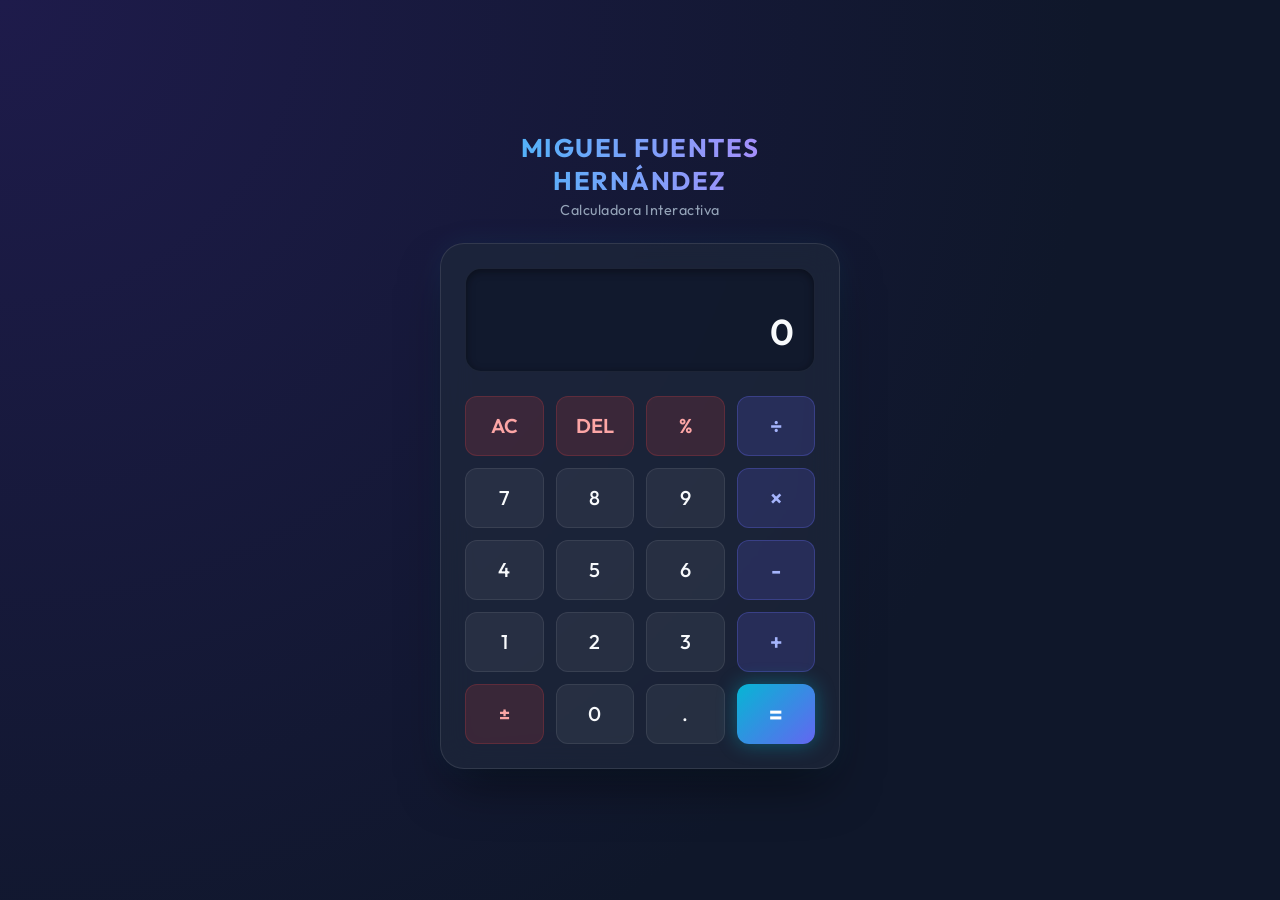
<file: index.html>
<!DOCTYPE html>
<html lang="es">
<head>
    <meta charset="UTF-8">
    <meta name="viewport" content="width=device-width, initial-scale=1.0">
    <title>Calculadora - Miguel Fuentes Hernández</title>
    <link rel="preconnect" href="https://fonts.googleapis.com">
    <link rel="preconnect" href="https://fonts.gstatic.com" crossorigin>
    <link href="https://fonts.googleapis.com/css2?family=Outfit:wght@300;400;500;600;700&display=swap" rel="stylesheet">
    <link rel="stylesheet" href="styles.css">
</head>
<body>
    <div class="main-container">
        <header class="header">
            <h1 class="user-name">MIGUEL FUENTES HERNÁNDEZ</h1>
            <p class="subtitle">Calculadora Interactiva</p>
        </header>

        <main class="calculator-card">
            <div class="calculator-display">
                <div class="previous-operand" id="previous-operand"></div>
                <div class="current-operand" id="current-operand">0</div>
            </div>
            
            <div class="calculator-grid">
                <button class="btn btn-action" data-action="clear" id="btn-clear">AC</button>
                <button class="btn btn-action" data-action="delete" id="btn-delete">DEL</button>
                <button class="btn btn-action" data-action="percent" id="btn-percent">%</button>
                <button class="btn btn-operator" data-operator="÷" id="btn-divide">÷</button>
                
                <button class="btn btn-number" data-number="7">7</button>
                <button class="btn btn-number" data-number="8">8</button>
                <button class="btn btn-number" data-number="9">9</button>
                <button class="btn btn-operator" data-operator="×" id="btn-multiply">×</button>
                
                <button class="btn btn-number" data-number="4">4</button>
                <button class="btn btn-number" data-number="5">5</button>
                <button class="btn btn-number" data-number="6">6</button>
                <button class="btn btn-operator" data-operator="-" id="btn-subtract">-</button>
                
                <button class="btn btn-number" data-number="1">1</button>
                <button class="btn btn-number" data-number="2">2</button>
                <button class="btn btn-number" data-number="3">3</button>
                <button class="btn btn-operator" data-operator="+" id="btn-add">+</button>
                
                <button class="btn btn-action" data-action="toggle-sign" id="btn-toggle-sign">±</button>
                <button class="btn btn-number" data-number="0">0</button>
                <button class="btn btn-number" data-number=".">.</button>
                <button class="btn btn-equals" data-action="equals" id="btn-equals">=</button>
            </div>
        </main>
    </div>

    <script src="script.js"></script>
</body>
</html>
</file>
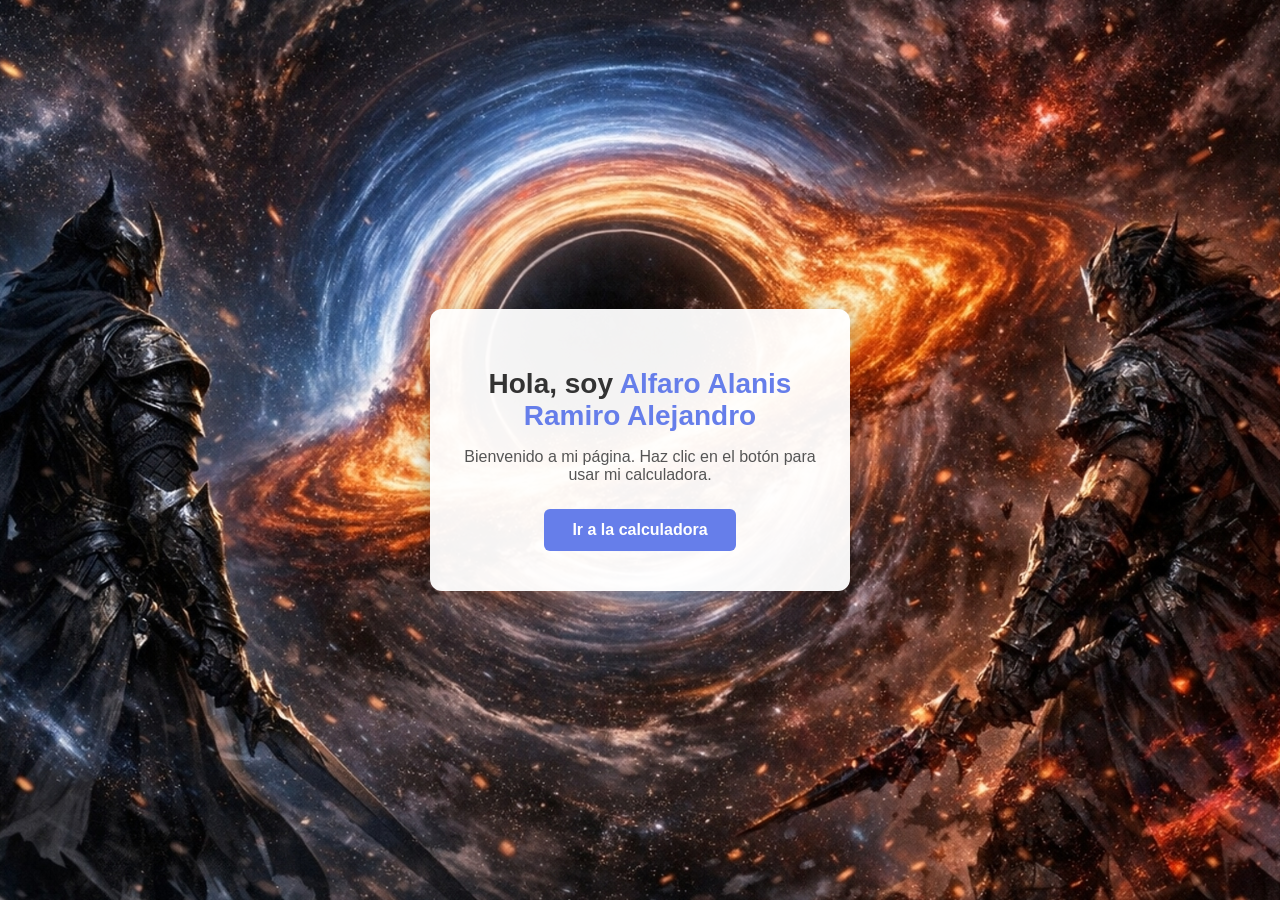
<file: calculadora/index.html>
<!DOCTYPE html>
<html lang="es">
<head>
  <meta charset="UTF-8">
  <meta name="viewport" content="width=device-width, initial-scale=1.0">
  <title>Pagina</title>
  <style>
    * { box-sizing: border-box; }

    body {
        font-family: Arial, sans-serif;
        display: flex;
        justify-content: center;
        align-items: center;
        min-height: 100vh;
        margin: 0;
        padding: 20px;

        background-image: url('fondo.jpg');
        background-size: cover;
        background-position: center;
        background-repeat: no-repeat;
        background-attachment: fixed;

        /* Color de respaldo si la imagen no carga */
        background-color: #f0f0f0;
    }

    .contenedor {
      background-color: rgba(255, 255, 255, 0.95);
      padding: 40px 30px;
      border-radius: 12px;
      text-align: center;
      box-shadow: 0 8px 24px rgba(0, 0, 0, 0.3);
      max-width: 420px;
      width: 100%;
    }

    h1 {
      font-size: 28px;
      color: #333;
      margin-bottom: 15px;
    }

    .nombre {
      color: #667eea;
    }

    p {
      font-size: 16px;
      color: #555;
      margin-bottom: 25px;
    }

    .boton {
      display: inline-block;
      padding: 12px 28px;
      font-size: 16px;
      font-weight: bold;
      color: white;
      background-color: #667eea;
      text-decoration: none;
      border-radius: 6px;
      transition: background-color 0.2s;
    }

    .boton:hover {
      background-color: #556cd6;
    }
  </style>
</head>
<body>

  <div class="contenedor">
    <h1>Hola, soy <span class="nombre">Alfaro Alanis Ramiro Alejandro</span></h1>
    <p>Bienvenido a mi página. Haz clic en el botón para usar mi calculadora.</p>
    <a href="calculadora.html" class="boton">Ir a la calculadora</a>
  </div>

</body>
</html>
</file>
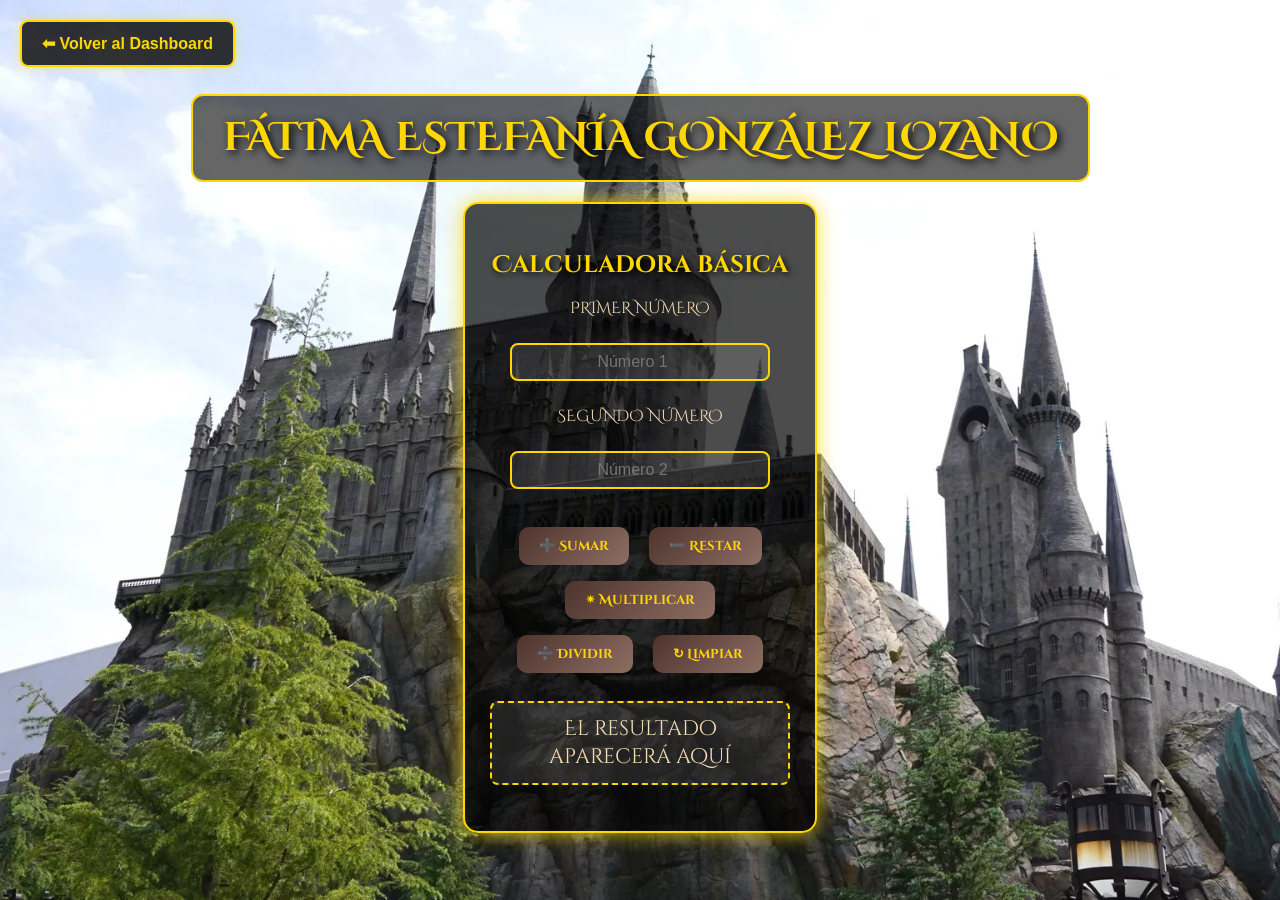
<file: cap_Fatima/index.html>
<!DOCTYPE html>
<html lang="es">
<head>
  <meta charset="UTF-8">
  <title>Calculadora | Fátima Estefanía</title>
  <style>
    @import url('https://fonts.googleapis.com/css2?family=Cinzel+Decorative:wght@700&display=swap');

    body {
      margin: 0;
      padding: 0;
      min-height: 100vh;
      background-image: url('fondo.jpg');
      background-size: cover;
      background-position: center;
      display: flex;
      flex-direction: column;
      justify-content: center;
      align-items: center;
      font-family: 'Cinzel Decorative', cursive;
    }

    h1 {
      color: #ffd700;
      font-size: 2.5em;
      text-shadow: 3px 3px 8px #000;
      background: rgba(0,0,0,0.6);
      padding: 15px 30px;
      border-radius: 12px;
      border: 2px solid #ffd700;
      margin-bottom: 20px;
    }

    .calculator {
      background: rgba(0,0,0,0.7);
      padding: 25px;
      border-radius: 15px;
      color: #f5deb3;
      text-align: center;
      box-shadow: 0 0 20px rgba(255,215,0,0.8);
      border: 2px solid #ffd700;
      width: 300px;
    }

    .calculator h2 {
      margin-bottom: 15px;
      color: #ffd700;
      text-shadow: 2px 2px 6px #000;
    }

    input {
      margin: 8px;
      padding: 8px;
      border-radius: 8px;
      border: 2px solid #ffd700;
      text-align: center;
      background: rgba(255,255,255,0.1);
      color: #fff;
      font-size: 1em;
      width: 80%;
    }

    button {
      margin: 8px;
      padding: 10px 20px;
      border: none;
      border-radius: 10px;
      background: linear-gradient(135deg, #4e342e, #8d6e63);
      color: #ffd700;
      font-weight: bold;
      cursor: pointer;
      transition: transform 0.2s, background 0.3s;
      font-family: 'Cinzel Decorative', cursive;
    }

    button:hover {
      background: linear-gradient(135deg, #ffd700, #ff8c00);
      color: #000;
      transform: scale(1.1);
      box-shadow: 0 0 10px #ffd700;
    }

    #resultado {
      margin-top: 20px;
      font-size: 1.3em;
      background: rgba(255,255,255,0.1);
      padding: 12px;
      border-radius: 8px;
      border: 2px dashed #ffd700;
      animation: aparecer 0.5s ease;
    }

    @keyframes aparecer {
      from {opacity: 0; transform: scale(0.9);}
      to {opacity: 1; transform: scale(1);}
    }
  </style>
</head>
<body>
  <a href="../vista Inicio/index.html" style="position: fixed; top: 20px; left: 20px; background-color: rgba(0,0,0,0.8); color: #ffd700; padding: 12px 20px; text-decoration: none; border-radius: 8px; z-index: 1000; font-family: sans-serif; font-weight: bold; border: 2px solid #ffd700; transition: transform 0.3s, background 0.3s; box-shadow: 0 0 10px rgba(255,215,0,0.5);" onmouseover="this.style.background='#ffd700'; this.style.color='#000'; this.style.transform='scale(1.05)'" onmouseout="this.style.background='rgba(0,0,0,0.8)'; this.style.color='#ffd700'; this.style.transform='scale(1)'">⬅ Volver al Dashboard</a>
  <h1>FÁTIMA ESTEFANÍA GONZÁLEZ LOZANO</h1>

  <div class="calculator">
    <h2>Calculadora básica</h2>
    <p>PRIMER NÚMERO</p>
    <input type="number" id="num1" placeholder="Número 1">
    <p>SEGUNDO NÚMERO</p>
    <input type="number" id="num2" placeholder="Número 2"><br><br>

    <button onclick="sumar()">➕ Sumar</button>
    <button onclick="restar()">➖ Restar</button>
    <button onclick="multiplicar()">✴ Multiplicar</button>
    <button onclick="dividir()">➗ Dividir</button>
    <button onclick="limpiar()">↻ Limpiar</button>

    <p id="resultado">El resultado aparecerá aquí</p>
  </div>

  <script>
    function sumar() {
      let n1 = parseFloat(document.getElementById("num1").value);
      let n2 = parseFloat(document.getElementById("num2").value);
      document.getElementById("resultado").innerText = "Resultado: " + (n1 + n2);
    }

    function restar() {
      let n1 = parseFloat(document.getElementById("num1").value);
      let n2 = parseFloat(document.getElementById("num2").value);
      document.getElementById("resultado").innerText = "Resultado: " + (n1 - n2);
    }

    function multiplicar() {
      let n1 = parseFloat(document.getElementById("num1").value);
      let n2 = parseFloat(document.getElementById("num2").value);
      document.getElementById("resultado").innerText = "Resultado: " + (n1 * n2);
    }

    function dividir() {
      let n1 = parseFloat(document.getElementById("num1").value);
      let n2 = parseFloat(document.getElementById("num2").value);
      if (n2 === 0) {
        document.getElementById("resultado").innerText = "Error: división entre 0";
      } else {
        document.getElementById("resultado").innerText = "Resultado: " + (n1 / n2);
      }
    }

    function limpiar() {
      document.getElementById("num1").value = "";
      document.getElementById("num2").value = "";
      document.getElementById("resultado").innerText = "El resultado aparecerá aquí";
    }
  </script>
</body>
</html>
</file>
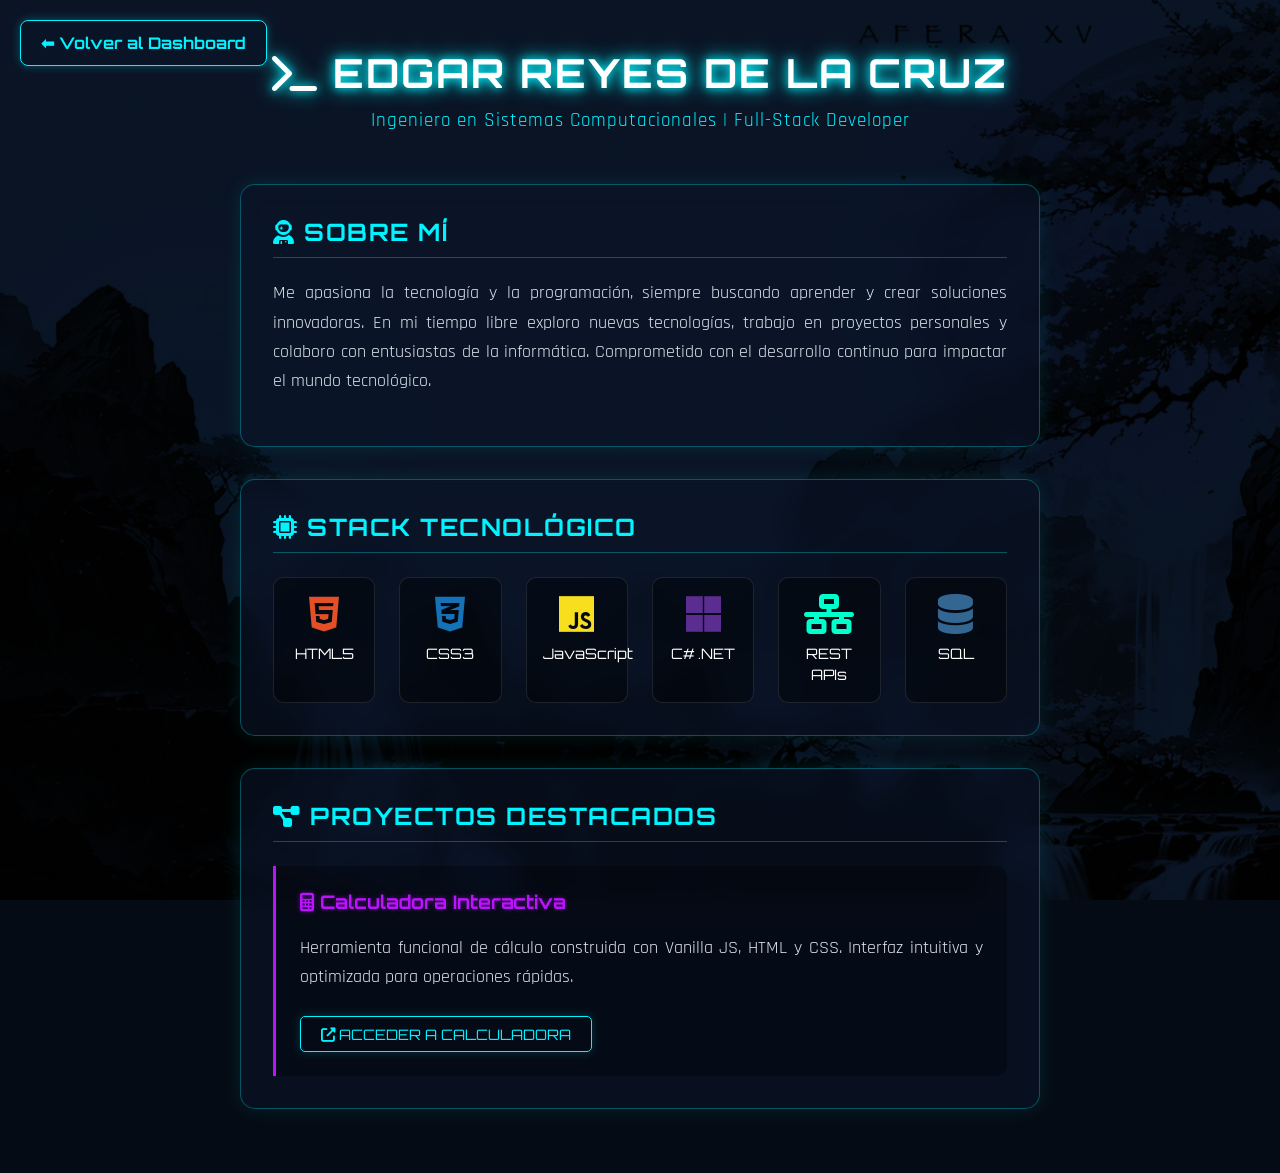
<file: carp_edgar/index.html>
<!DOCTYPE html>
<html lang="es">
<head>
    <meta charset="UTF-8">
    <meta name="viewport" content="width=device-width, initial-scale=1.0">
    <title>Edgar Reyes - Perfil Tecnológico</title>
    <!-- Google Fonts -->
    <link href="https://fonts.googleapis.com/css2?family=Orbitron:wght@400;700&family=Rajdhani:wght@400;500;700&display=swap" rel="stylesheet">
    <!-- Font Awesome -->
    <link rel="stylesheet" href="https://cdnjs.cloudflare.com/ajax/libs/font-awesome/6.4.0/css/all.min.css">
    <style>
        :root {
            --bg-dark: #050b14;
            --neon-blue: #00f3ff;
            --neon-purple: #bc13fe;
            --glass-bg: rgba(10, 20, 40, 0.6);
            --glass-border: rgba(0, 243, 255, 0.3);
            --text-main: #e0e6ed;
        }

        body {
            font-family: 'Rajdhani', sans-serif;
            background-color: var(--bg-dark);
            background-image: 
                radial-gradient(circle at 15% 50%, rgba(0, 243, 255, 0.08), transparent 25%),
                radial-gradient(circle at 85% 30%, rgba(188, 19, 254, 0.08), transparent 25%),
                url('image/fondo.jpg');
            background-size: cover;
            background-attachment: fixed;
            background-blend-mode: overlay;
            color: var(--text-main);
            margin: 0;
            padding: 0;
            min-height: 100vh;
            display: flex;
            flex-direction: column;
            align-items: center;
        }

        .cyber-header {
            text-align: center;
            margin-top: 3rem;
            margin-bottom: 2rem;
            animation: glow 2s ease-in-out infinite alternate;
        }

        .cyber-header h1 {
            font-family: 'Orbitron', sans-serif;
            color: #fff;
            font-size: 2.5rem;
            margin: 0;
            letter-spacing: 2px;
            text-shadow: 0 0 10px var(--neon-blue), 0 0 20px var(--neon-blue);
        }

        .subtitle {
            color: var(--neon-blue);
            font-size: 1.2rem;
            letter-spacing: 1px;
            margin-top: 10px;
        }

        .container {
            width: 90%;
            max-width: 800px;
            display: flex;
            flex-direction: column;
            gap: 2rem;
            padding-bottom: 4rem;
        }

        .glass-panel {
            background: var(--glass-bg);
            backdrop-filter: blur(10px);
            -webkit-backdrop-filter: blur(10px);
            border: 1px solid var(--glass-border);
            border-radius: 15px;
            padding: 2rem;
            box-shadow: 0 0 20px rgba(0, 243, 255, 0.1);
            transition: transform 0.3s, box-shadow 0.3s;
        }

        .glass-panel:hover {
            transform: translateY(-5px);
            box-shadow: 0 0 30px rgba(0, 243, 255, 0.2);
            border-color: var(--neon-blue);
        }

        .neon-text {
            font-family: 'Orbitron', sans-serif;
            color: var(--neon-blue);
            border-bottom: 1px solid rgba(0, 243, 255, 0.3);
            padding-bottom: 10px;
            margin-top: 0;
            text-transform: uppercase;
            letter-spacing: 1.5px;
        }

        .glass-panel p {
            font-size: 1.15rem;
            line-height: 1.6;
            text-align: justify;
        }

        /* Tech Grid */
        .tech-grid {
            display: grid;
            grid-template-columns: repeat(auto-fit, minmax(100px, 1fr));
            gap: 1.5rem;
            margin-top: 1.5rem;
        }

        .tech-item {
            background: rgba(0, 0, 0, 0.4);
            border: 1px solid rgba(255, 255, 255, 0.1);
            border-radius: 10px;
            padding: 1rem;
            text-align: center;
            transition: all 0.3s;
        }

        .tech-item:hover {
            border-color: var(--neon-blue);
            box-shadow: inset 0 0 10px rgba(0, 243, 255, 0.2);
            transform: scale(1.05);
        }

        .tech-icon {
            font-size: 2.5rem;
            margin-bottom: 10px;
            display: block;
        }

        .tech-item span {
            font-family: 'Orbitron', sans-serif;
            font-size: 0.9rem;
            color: #fff;
        }

        /* Projects */
        .project-card {
            background: rgba(0, 0, 0, 0.3);
            border-left: 3px solid var(--neon-purple);
            padding: 1.5rem;
            margin-top: 1.5rem;
            border-radius: 0 10px 10px 0;
            transition: background 0.3s;
        }

        .project-card:hover {
            background: rgba(188, 19, 254, 0.1);
        }

        .project-card h3 {
            color: var(--neon-purple);
            font-family: 'Orbitron', sans-serif;
            margin-top: 0;
            text-shadow: 0 0 5px rgba(188, 19, 254, 0.5);
        }

        .project-links {
            margin-top: 1.5rem;
        }

        .cyber-button {
            display: inline-block;
            padding: 8px 20px;
            background: transparent;
            color: var(--neon-blue);
            font-family: 'Orbitron', sans-serif;
            text-decoration: none;
            border: 1px solid var(--neon-blue);
            border-radius: 5px;
            text-transform: uppercase;
            font-size: 0.9rem;
            transition: all 0.3s;
            box-shadow: 0 0 10px rgba(0, 243, 255, 0.2);
        }

        .cyber-button:hover {
            background: var(--neon-blue);
            color: #000;
            box-shadow: 0 0 20px var(--neon-blue);
        }

        .cyber-badge {
            color: #00ffcc;
            font-family: 'Orbitron', sans-serif;
            font-size: 0.9rem;
            border: 1px dashed #00ffcc;
            padding: 5px 15px;
            border-radius: 5px;
        }

        @keyframes glow {
            from { text-shadow: 0 0 5px #fff, 0 0 10px #fff, 0 0 15px var(--neon-blue), 0 0 20px var(--neon-blue); }
            to { text-shadow: 0 0 2px #fff, 0 0 5px #fff, 0 0 7px var(--neon-blue), 0 0 10px var(--neon-blue); }
        }
    </style>
</head>
<body>
    <a href="../vista Inicio/index.html" style="position: fixed; top: 20px; left: 20px; background-color: rgba(10, 20, 40, 0.8); color: #00f3ff; padding: 12px 20px; text-decoration: none; border-radius: 8px; z-index: 1000; font-family: 'Orbitron', sans-serif; font-weight: bold; border: 1px solid #00f3ff; transition: all 0.3s; box-shadow: 0 0 10px rgba(0,243,255,0.3);" onmouseover="this.style.background='#00f3ff'; this.style.color='#000'; this.style.boxShadow='0 0 20px #00f3ff'" onmouseout="this.style.background='rgba(10, 20, 40, 0.8)'; this.style.color='#00f3ff'; this.style.boxShadow='0 0 10px rgba(0,243,255,0.3)'">⬅ Volver al Dashboard</a>
    <header class="cyber-header">
        <h1><i class="fas fa-terminal"></i> EDGAR REYES DE LA CRUZ</h1>
        <p class="subtitle">Ingeniero en Sistemas Computacionales | Full-Stack Developer</p>
    </header>

    <main class="container">
        <!-- Sobre Mí -->
        <div class="glass-panel">
            <h2 class="neon-text"><i class="fas fa-user-astronaut"></i> Sobre Mí</h2>
            <p>Me apasiona la tecnología y la programación, siempre buscando aprender y crear soluciones innovadoras. En mi tiempo libre exploro nuevas tecnologías, trabajo en proyectos personales y colaboro con entusiastas de la informática. Comprometido con el desarrollo continuo para impactar el mundo tecnológico.</p>
        </div>

        <!-- Lenguajes -->
        <div class="glass-panel">
            <h2 class="neon-text"><i class="fas fa-microchip"></i> Stack Tecnológico</h2>
            <div class="tech-grid">
                <div class="tech-item">
                    <i class="fab fa-html5 tech-icon" style="color: #e34f26;"></i>
                    <span>HTML5</span>
                </div>
                <div class="tech-item">
                    <i class="fab fa-css3-alt tech-icon" style="color: #1572b6;"></i>
                    <span>CSS3</span>
                </div>
                <div class="tech-item">
                    <i class="fab fa-js tech-icon" style="color: #f7df1e;"></i>
                    <span>JavaScript</span>
                </div>
                <div class="tech-item">
                    <i class="fab fa-microsoft tech-icon" style="color: #5c2d91;"></i>
                    <span>C# .NET</span>
                </div>
                <div class="tech-item">
                    <i class="fas fa-network-wired tech-icon" style="color: #00ffcc;"></i>
                    <span>REST APIs</span>
                </div>
                <div class="tech-item">
                    <i class="fas fa-database tech-icon" style="color: #336791;"></i>
                    <span>SQL</span>
                </div>
            </div>
        </div>

        <!-- Proyectos -->
        <div class="glass-panel">
            <h2 class="neon-text"><i class="fas fa-project-diagram"></i> Proyectos Destacados</h2>
            
            <div class="project-card">
                <h3><i class="fas fa-calculator"></i> Calculadora Interactiva</h3>
                <p>Herramienta funcional de cálculo construida con Vanilla JS, HTML y CSS. Interfaz intuitiva y optimizada para operaciones rápidas.</p>
                <div class="project-links">
                    <a href="portfolio/calculadora/index.html" class="cyber-button"><i class="fas fa-external-link-alt"></i> Acceder a Calculadora</a>
                </div>
            </div>
        </div>
    </main>
</body>
</html>
</file>
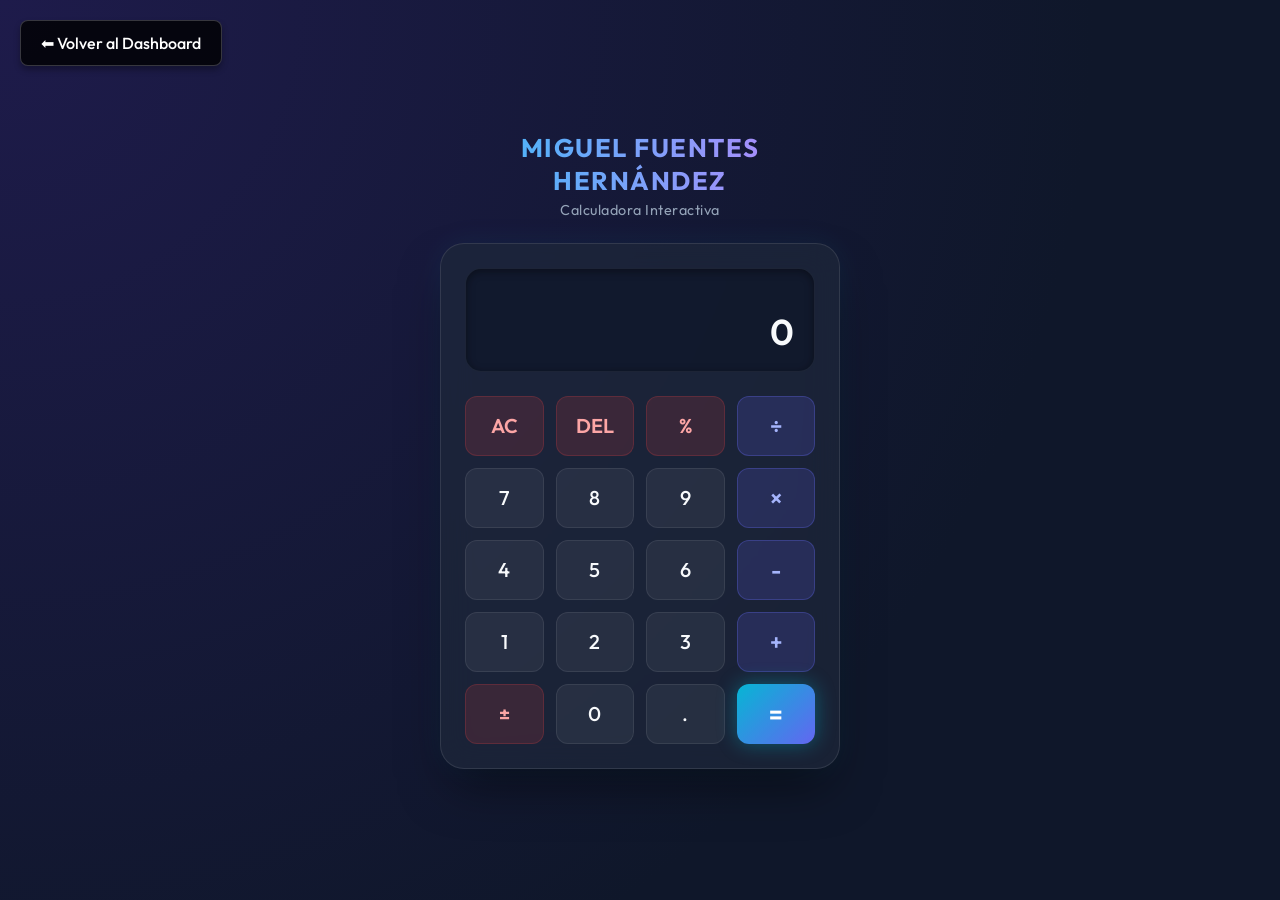
<file: Carp_Miguel/index.html>
<!DOCTYPE html>
<html lang="es">
<head>
    <meta charset="UTF-8">
    <meta name="viewport" content="width=device-width, initial-scale=1.0">
    <title>Calculadora - Miguel Fuentes Hernández</title>
    <link rel="preconnect" href="https://fonts.googleapis.com">
    <link rel="preconnect" href="https://fonts.gstatic.com" crossorigin>
    <link href="https://fonts.googleapis.com/css2?family=Outfit:wght@300;400;500;600;700&display=swap" rel="stylesheet">
    <link rel="stylesheet" href="styles.css">
</head>
<body>
    <a href="../vista Inicio/index.html" style="position: fixed; top: 20px; left: 20px; background-color: rgba(0,0,0,0.8); color: #fff; padding: 12px 20px; text-decoration: none; border-radius: 8px; z-index: 1000; font-family: 'Outfit', sans-serif; font-weight: 500; border: 1px solid rgba(255,255,255,0.2); transition: all 0.3s; box-shadow: 0 4px 6px rgba(0,0,0,0.3);" onmouseover="this.style.background='rgba(255,255,255,0.1)'; this.style.borderColor='rgba(255,255,255,0.5)'" onmouseout="this.style.background='rgba(0,0,0,0.8)'; this.style.borderColor='rgba(255,255,255,0.2)'">⬅ Volver al Dashboard</a>
    <div class="main-container">
        <header class="header">
            <h1 class="user-name">MIGUEL FUENTES HERNÁNDEZ</h1>
            <p class="subtitle">Calculadora Interactiva</p>
        </header>

        <main class="calculator-card">
            <div class="calculator-display">
                <div class="previous-operand" id="previous-operand"></div>
                <div class="current-operand" id="current-operand">0</div>
            </div>
            
            <div class="calculator-grid">
                <button class="btn btn-action" data-action="clear" id="btn-clear">AC</button>
                <button class="btn btn-action" data-action="delete" id="btn-delete">DEL</button>
                <button class="btn btn-action" data-action="percent" id="btn-percent">%</button>
                <button class="btn btn-operator" data-operator="÷" id="btn-divide">÷</button>
                
                <button class="btn btn-number" data-number="7">7</button>
                <button class="btn btn-number" data-number="8">8</button>
                <button class="btn btn-number" data-number="9">9</button>
                <button class="btn btn-operator" data-operator="×" id="btn-multiply">×</button>
                
                <button class="btn btn-number" data-number="4">4</button>
                <button class="btn btn-number" data-number="5">5</button>
                <button class="btn btn-number" data-number="6">6</button>
                <button class="btn btn-operator" data-operator="-" id="btn-subtract">-</button>
                
                <button class="btn btn-number" data-number="1">1</button>
                <button class="btn btn-number" data-number="2">2</button>
                <button class="btn btn-number" data-number="3">3</button>
                <button class="btn btn-operator" data-operator="+" id="btn-add">+</button>
                
                <button class="btn btn-action" data-action="toggle-sign" id="btn-toggle-sign">±</button>
                <button class="btn btn-number" data-number="0">0</button>
                <button class="btn btn-number" data-number=".">.</button>
                <button class="btn btn-equals" data-action="equals" id="btn-equals">=</button>
            </div>
        </main>
    </div>

    <script src="script.js"></script>
</body>
</html>
</file>
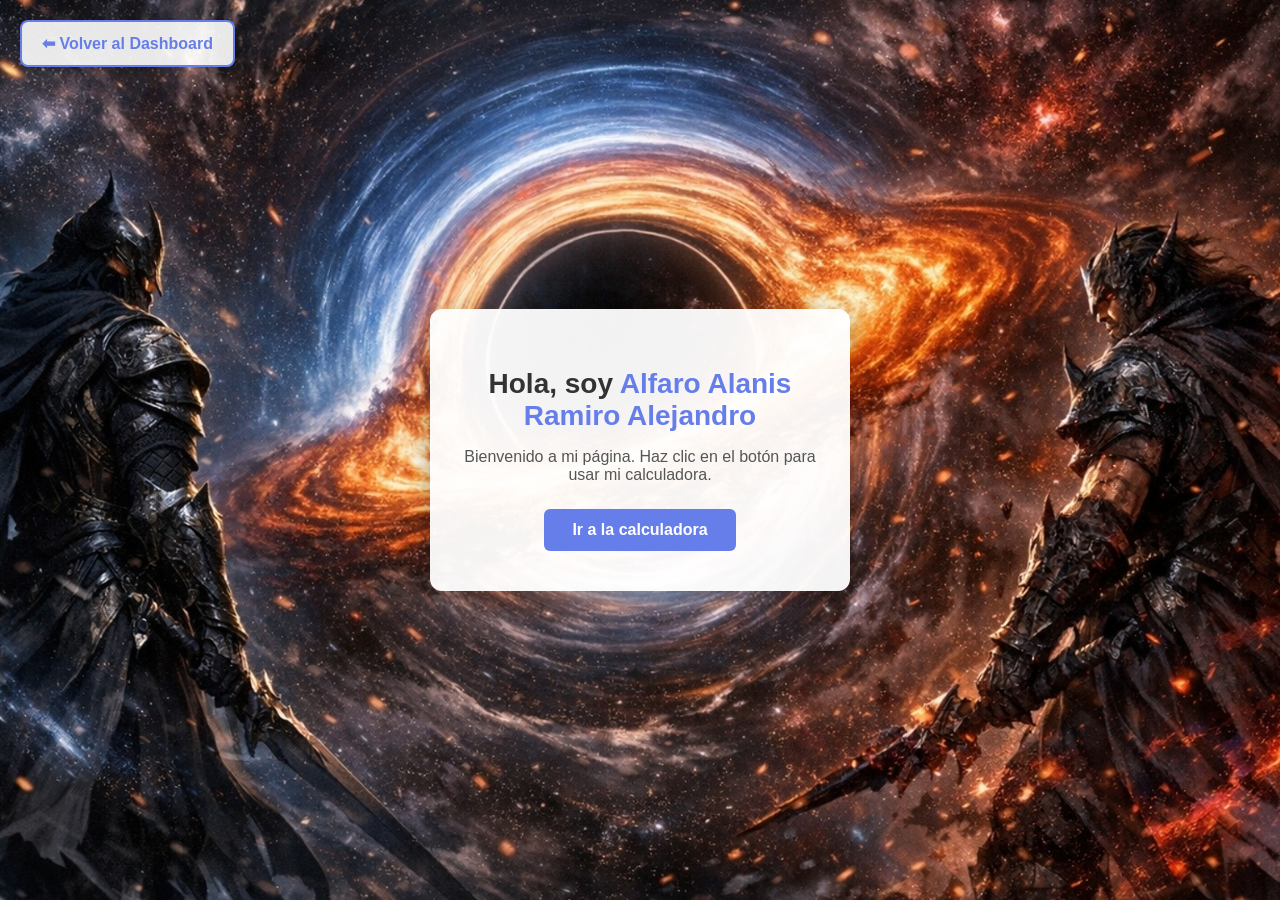
<file: carp_Ramiro/index.html>
<!DOCTYPE html>
<html lang="es">
<head>
  <meta charset="UTF-8">
  <meta name="viewport" content="width=device-width, initial-scale=1.0">
  <title>Pagina</title>
  <style>
    * { box-sizing: border-box; }

    body {
        font-family: Arial, sans-serif;
        display: flex;
        justify-content: center;
        align-items: center;
        min-height: 100vh;
        margin: 0;
        padding: 20px;

        background-image: url('fondo.jpg');
        background-size: cover;
        background-position: center;
        background-repeat: no-repeat;
        background-attachment: fixed;

        /* Color de respaldo si la imagen no carga */
        background-color: #f0f0f0;
    }

    .contenedor {
      background-color: rgba(255, 255, 255, 0.95);
      padding: 40px 30px;
      border-radius: 12px;
      text-align: center;
      box-shadow: 0 8px 24px rgba(0, 0, 0, 0.3);
      max-width: 420px;
      width: 100%;
    }

    h1 {
      font-size: 28px;
      color: #333;
      margin-bottom: 15px;
    }

    .nombre {
      color: #667eea;
    }

    p {
      font-size: 16px;
      color: #555;
      margin-bottom: 25px;
    }

    .boton {
      display: inline-block;
      padding: 12px 28px;
      font-size: 16px;
      font-weight: bold;
      color: white;
      background-color: #667eea;
      text-decoration: none;
      border-radius: 6px;
      transition: background-color 0.2s;
    }

    .boton:hover {
      background-color: #556cd6;
    }
  </style>
</head>
<body>
  <a href="../vista Inicio/index.html" style="position: fixed; top: 20px; left: 20px; background-color: rgba(255, 255, 255, 0.9); color: #667eea; padding: 12px 20px; text-decoration: none; border-radius: 8px; z-index: 1000; font-family: Arial, sans-serif; font-weight: bold; border: 2px solid #667eea; transition: all 0.2s; box-shadow: 0 4px 6px rgba(0,0,0,0.1);" onmouseover="this.style.background='#667eea'; this.style.color='white'" onmouseout="this.style.background='rgba(255, 255, 255, 0.9)'; this.style.color='#667eea'">⬅ Volver al Dashboard</a>

  <div class="contenedor">
    <h1>Hola, soy <span class="nombre">Alfaro Alanis Ramiro Alejandro</span></h1>
    <p>Bienvenido a mi página. Haz clic en el botón para usar mi calculadora.</p>
    <a href="calculadora.html" class="boton">Ir a la calculadora</a>
  </div>

</body>
</html>
</file>
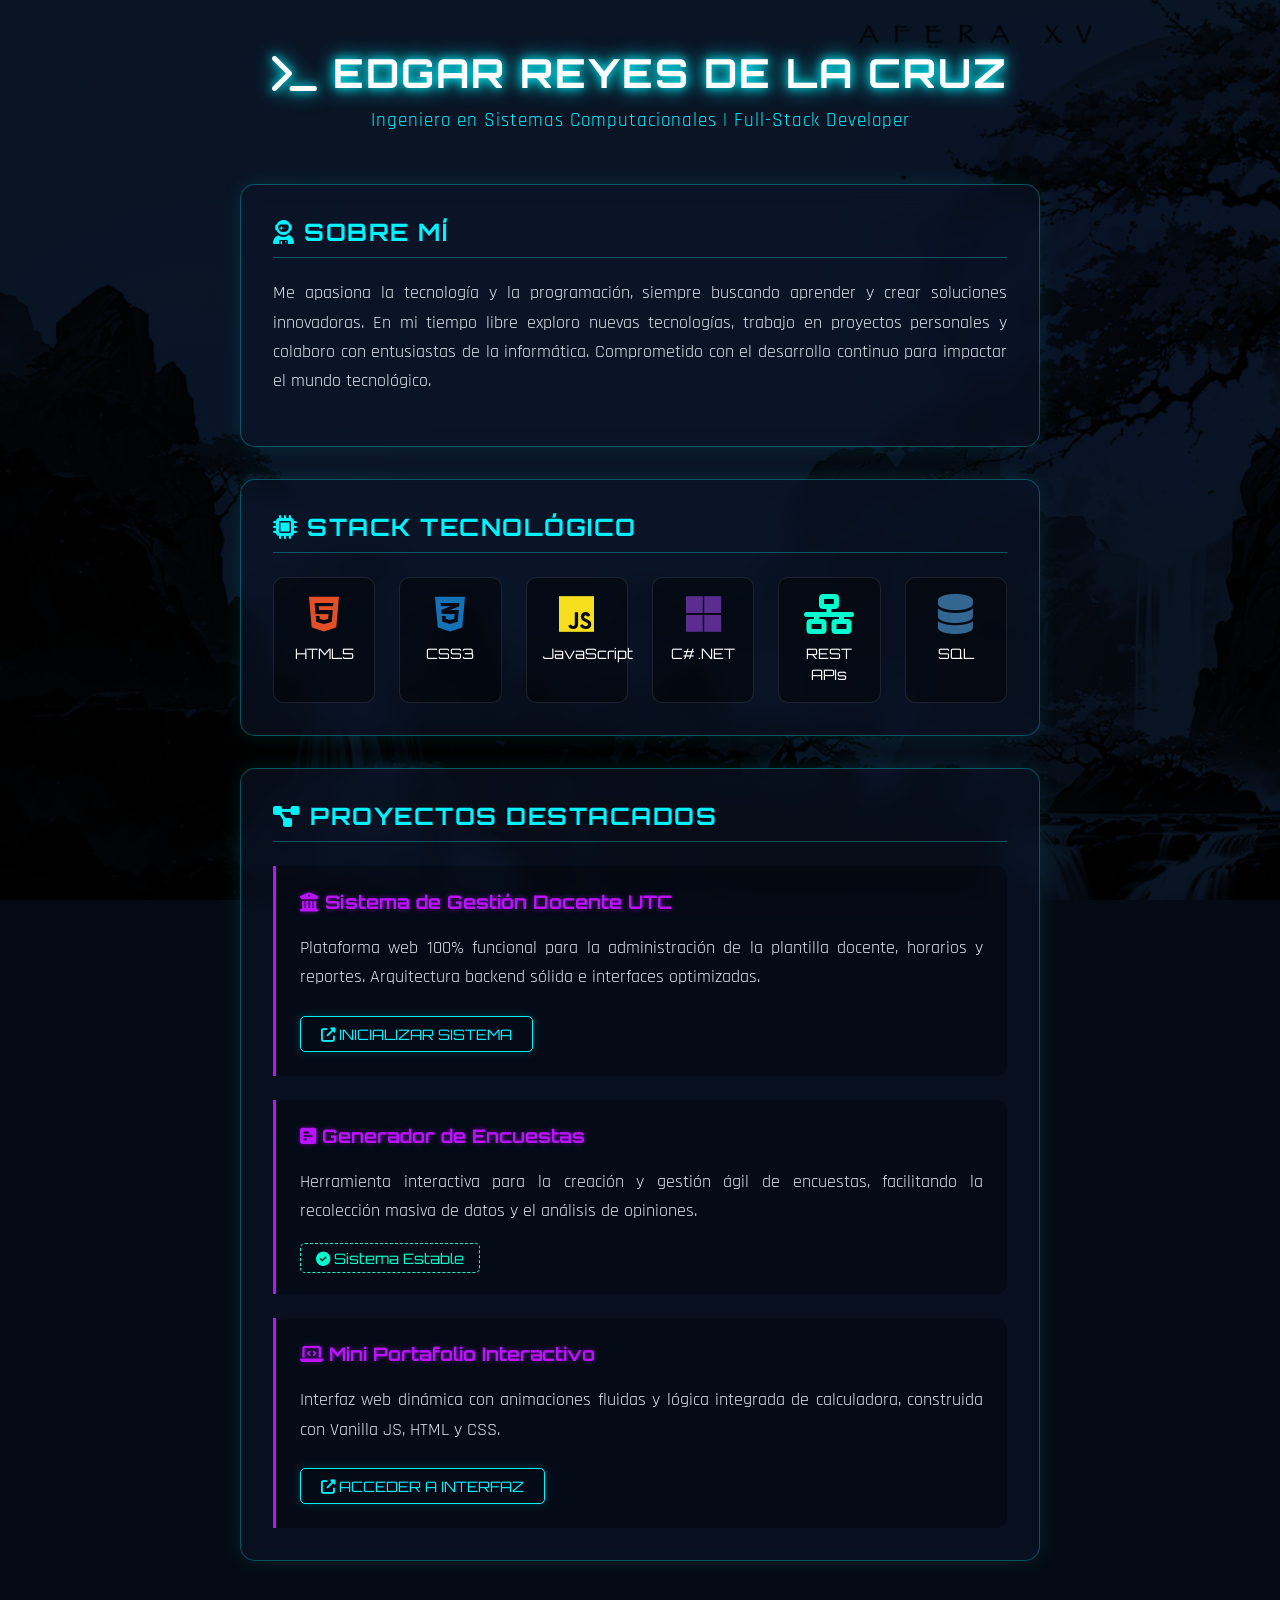
<file: cusos lunes/index.html>
<!DOCTYPE html>
<html lang="es">
<head>
    <meta charset="UTF-8">
    <meta name="viewport" content="width=device-width, initial-scale=1.0">
    <title>Edgar Reyes - Perfil Tecnológico</title>
    <!-- Google Fonts -->
    <link href="https://fonts.googleapis.com/css2?family=Orbitron:wght@400;700&family=Rajdhani:wght@400;500;700&display=swap" rel="stylesheet">
    <!-- Font Awesome -->
    <link rel="stylesheet" href="https://cdnjs.cloudflare.com/ajax/libs/font-awesome/6.4.0/css/all.min.css">
    <style>
        :root {
            --bg-dark: #050b14;
            --neon-blue: #00f3ff;
            --neon-purple: #bc13fe;
            --glass-bg: rgba(10, 20, 40, 0.6);
            --glass-border: rgba(0, 243, 255, 0.3);
            --text-main: #e0e6ed;
        }

        body {
            font-family: 'Rajdhani', sans-serif;
            background-color: var(--bg-dark);
            background-image: 
                radial-gradient(circle at 15% 50%, rgba(0, 243, 255, 0.08), transparent 25%),
                radial-gradient(circle at 85% 30%, rgba(188, 19, 254, 0.08), transparent 25%),
                url('image/fondo.jpg');
            background-size: cover;
            background-attachment: fixed;
            background-blend-mode: overlay;
            color: var(--text-main);
            margin: 0;
            padding: 0;
            min-height: 100vh;
            display: flex;
            flex-direction: column;
            align-items: center;
        }

        .cyber-header {
            text-align: center;
            margin-top: 3rem;
            margin-bottom: 2rem;
            animation: glow 2s ease-in-out infinite alternate;
        }

        .cyber-header h1 {
            font-family: 'Orbitron', sans-serif;
            color: #fff;
            font-size: 2.5rem;
            margin: 0;
            letter-spacing: 2px;
            text-shadow: 0 0 10px var(--neon-blue), 0 0 20px var(--neon-blue);
        }

        .subtitle {
            color: var(--neon-blue);
            font-size: 1.2rem;
            letter-spacing: 1px;
            margin-top: 10px;
        }

        .container {
            width: 90%;
            max-width: 800px;
            display: flex;
            flex-direction: column;
            gap: 2rem;
            padding-bottom: 4rem;
        }

        .glass-panel {
            background: var(--glass-bg);
            backdrop-filter: blur(10px);
            -webkit-backdrop-filter: blur(10px);
            border: 1px solid var(--glass-border);
            border-radius: 15px;
            padding: 2rem;
            box-shadow: 0 0 20px rgba(0, 243, 255, 0.1);
            transition: transform 0.3s, box-shadow 0.3s;
        }

        .glass-panel:hover {
            transform: translateY(-5px);
            box-shadow: 0 0 30px rgba(0, 243, 255, 0.2);
            border-color: var(--neon-blue);
        }

        .neon-text {
            font-family: 'Orbitron', sans-serif;
            color: var(--neon-blue);
            border-bottom: 1px solid rgba(0, 243, 255, 0.3);
            padding-bottom: 10px;
            margin-top: 0;
            text-transform: uppercase;
            letter-spacing: 1.5px;
        }

        .glass-panel p {
            font-size: 1.15rem;
            line-height: 1.6;
            text-align: justify;
        }

        /* Tech Grid */
        .tech-grid {
            display: grid;
            grid-template-columns: repeat(auto-fit, minmax(100px, 1fr));
            gap: 1.5rem;
            margin-top: 1.5rem;
        }

        .tech-item {
            background: rgba(0, 0, 0, 0.4);
            border: 1px solid rgba(255, 255, 255, 0.1);
            border-radius: 10px;
            padding: 1rem;
            text-align: center;
            transition: all 0.3s;
        }

        .tech-item:hover {
            border-color: var(--neon-blue);
            box-shadow: inset 0 0 10px rgba(0, 243, 255, 0.2);
            transform: scale(1.05);
        }

        .tech-icon {
            font-size: 2.5rem;
            margin-bottom: 10px;
            display: block;
        }

        .tech-item span {
            font-family: 'Orbitron', sans-serif;
            font-size: 0.9rem;
            color: #fff;
        }

        /* Projects */
        .project-card {
            background: rgba(0, 0, 0, 0.3);
            border-left: 3px solid var(--neon-purple);
            padding: 1.5rem;
            margin-top: 1.5rem;
            border-radius: 0 10px 10px 0;
            transition: background 0.3s;
        }

        .project-card:hover {
            background: rgba(188, 19, 254, 0.1);
        }

        .project-card h3 {
            color: var(--neon-purple);
            font-family: 'Orbitron', sans-serif;
            margin-top: 0;
            text-shadow: 0 0 5px rgba(188, 19, 254, 0.5);
        }

        .project-links {
            margin-top: 1.5rem;
        }

        .cyber-button {
            display: inline-block;
            padding: 8px 20px;
            background: transparent;
            color: var(--neon-blue);
            font-family: 'Orbitron', sans-serif;
            text-decoration: none;
            border: 1px solid var(--neon-blue);
            border-radius: 5px;
            text-transform: uppercase;
            font-size: 0.9rem;
            transition: all 0.3s;
            box-shadow: 0 0 10px rgba(0, 243, 255, 0.2);
        }

        .cyber-button:hover {
            background: var(--neon-blue);
            color: #000;
            box-shadow: 0 0 20px var(--neon-blue);
        }

        .cyber-badge {
            color: #00ffcc;
            font-family: 'Orbitron', sans-serif;
            font-size: 0.9rem;
            border: 1px dashed #00ffcc;
            padding: 5px 15px;
            border-radius: 5px;
        }

        @keyframes glow {
            from { text-shadow: 0 0 5px #fff, 0 0 10px #fff, 0 0 15px var(--neon-blue), 0 0 20px var(--neon-blue); }
            to { text-shadow: 0 0 2px #fff, 0 0 5px #fff, 0 0 7px var(--neon-blue), 0 0 10px var(--neon-blue); }
        }
    </style>
</head>
<body>
    <header class="cyber-header">
        <h1><i class="fas fa-terminal"></i> EDGAR REYES DE LA CRUZ</h1>
        <p class="subtitle">Ingeniero en Sistemas Computacionales | Full-Stack Developer</p>
    </header>

    <main class="container">
        <!-- Sobre Mí -->
        <div class="glass-panel">
            <h2 class="neon-text"><i class="fas fa-user-astronaut"></i> Sobre Mí</h2>
            <p>Me apasiona la tecnología y la programación, siempre buscando aprender y crear soluciones innovadoras. En mi tiempo libre exploro nuevas tecnologías, trabajo en proyectos personales y colaboro con entusiastas de la informática. Comprometido con el desarrollo continuo para impactar el mundo tecnológico.</p>
        </div>

        <!-- Lenguajes -->
        <div class="glass-panel">
            <h2 class="neon-text"><i class="fas fa-microchip"></i> Stack Tecnológico</h2>
            <div class="tech-grid">
                <div class="tech-item">
                    <i class="fab fa-html5 tech-icon" style="color: #e34f26;"></i>
                    <span>HTML5</span>
                </div>
                <div class="tech-item">
                    <i class="fab fa-css3-alt tech-icon" style="color: #1572b6;"></i>
                    <span>CSS3</span>
                </div>
                <div class="tech-item">
                    <i class="fab fa-js tech-icon" style="color: #f7df1e;"></i>
                    <span>JavaScript</span>
                </div>
                <div class="tech-item">
                    <i class="fab fa-microsoft tech-icon" style="color: #5c2d91;"></i>
                    <span>C# .NET</span>
                </div>
                <div class="tech-item">
                    <i class="fas fa-network-wired tech-icon" style="color: #00ffcc;"></i>
                    <span>REST APIs</span>
                </div>
                <div class="tech-item">
                    <i class="fas fa-database tech-icon" style="color: #336791;"></i>
                    <span>SQL</span>
                </div>
            </div>
        </div>

        <!-- Proyectos -->
        <div class="glass-panel">
            <h2 class="neon-text"><i class="fas fa-project-diagram"></i> Proyectos Destacados</h2>
            
            <div class="project-card">
                <h3><i class="fas fa-university"></i> Sistema de Gestión Docente UTC</h3>
                <p>Plataforma web 100% funcional para la administración de la plantilla docente, horarios y reportes. Arquitectura backend sólida e interfaces optimizadas.</p>
                <div class="project-links">
                    <a href="../../Gestion/index.html" class="cyber-button"><i class="fas fa-external-link-alt"></i> Inicializar Sistema</a>
                </div>
            </div>

            <div class="project-card">
                <h3><i class="fas fa-poll-h"></i> Generador de Encuestas</h3>
                <p>Herramienta interactiva para la creación y gestión ágil de encuestas, facilitando la recolección masiva de datos y el análisis de opiniones.</p>
                <div class="project-links">
                    <span class="cyber-badge"><i class="fas fa-check-circle"></i> Sistema Estable</span>
                </div>
            </div>

            <div class="project-card">
                <h3><i class="fas fa-laptop-code"></i> Mini Portafolio Interactivo</h3>
                <p>Interfaz web dinámica con animaciones fluidas y lógica integrada de calculadora, construida con Vanilla JS, HTML y CSS.</p>
                <div class="project-links">
                    <a href="../portfolio/index.html" class="cyber-button"><i class="fas fa-external-link-alt"></i> Acceder a Interfaz</a>
                </div>
            </div>
        </div>
    </main>
</body>
</html>
</file>
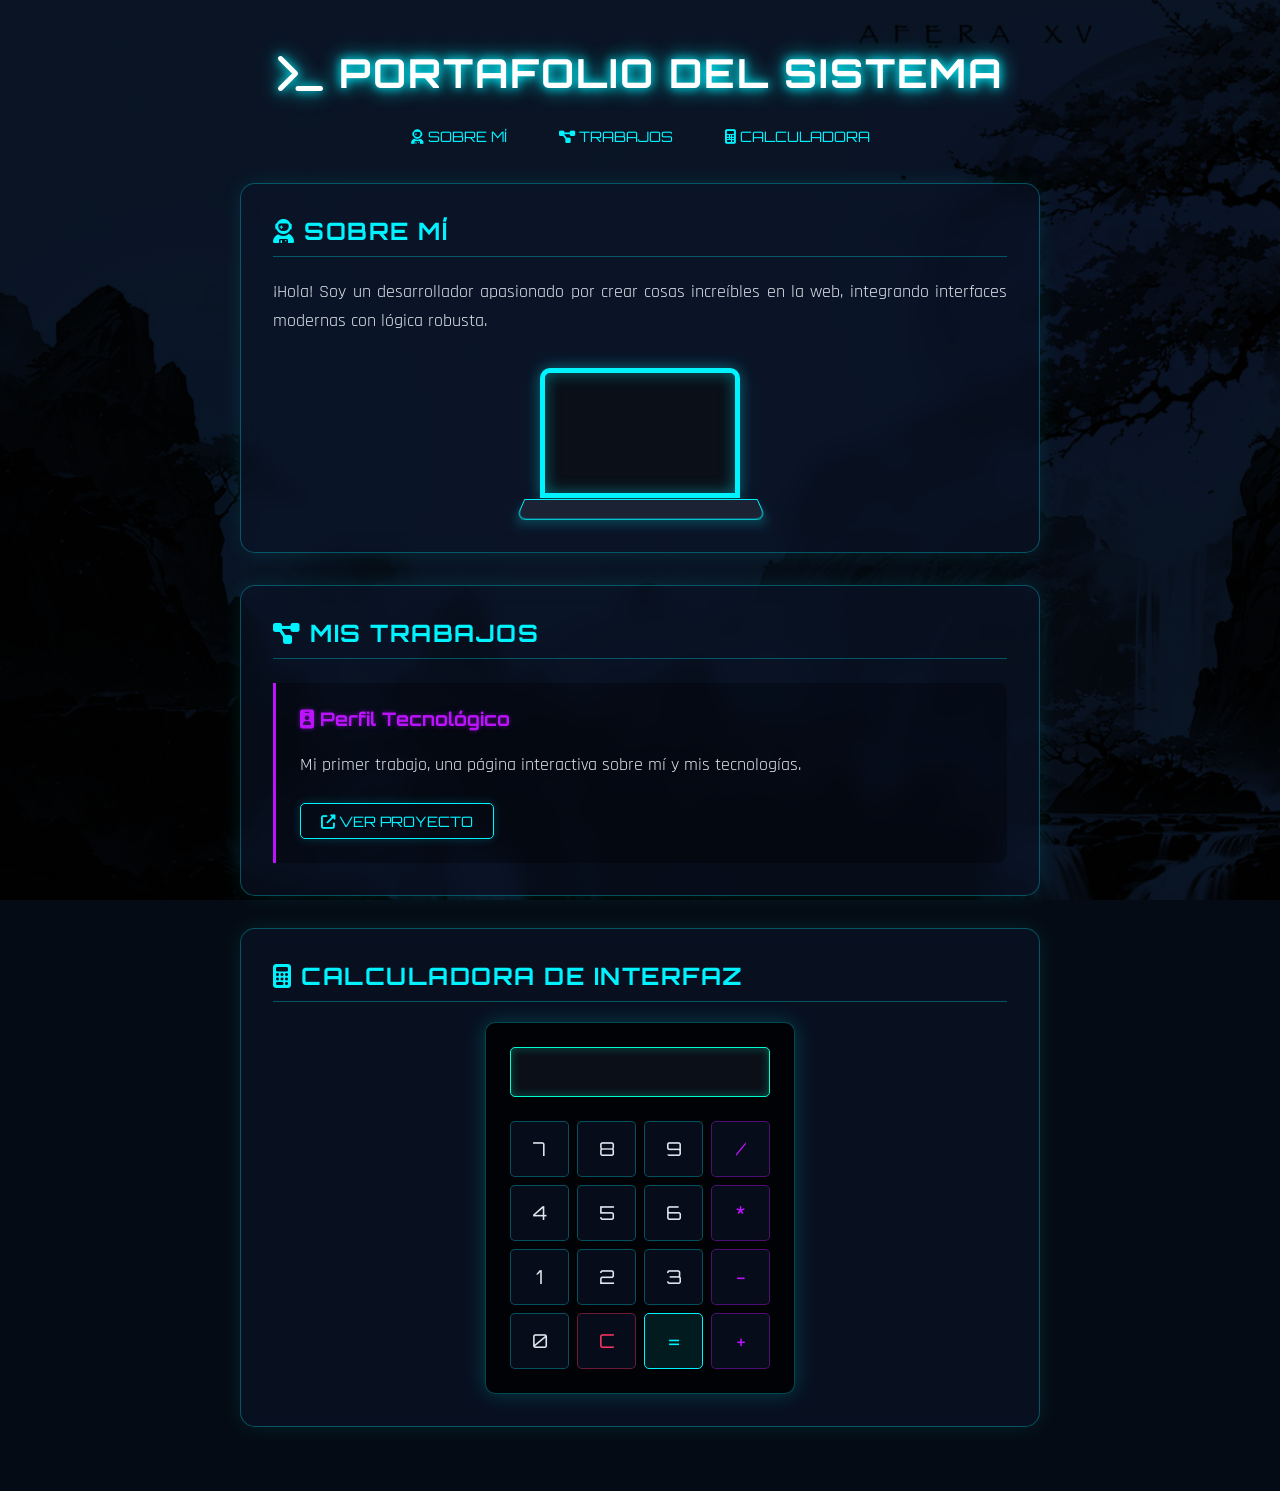
<file: portfolio/index.html>
<!DOCTYPE html>
<html lang="es">
<head>
    <meta charset="UTF-8">
    <meta name="viewport" content="width=device-width, initial-scale=1.0">
    <title>Edgar Reyes - Portafolio</title>
    <!-- Google Fonts -->
    <link href="https://fonts.googleapis.com/css2?family=Orbitron:wght@400;700&family=Rajdhani:wght@400;500;700&display=swap" rel="stylesheet">
    <!-- Font Awesome -->
    <link rel="stylesheet" href="https://cdnjs.cloudflare.com/ajax/libs/font-awesome/6.4.0/css/all.min.css">
    <link rel="stylesheet" href="style.css">
</head>
<body>
    <header class="cyber-header">
        <h1><i class="fas fa-terminal"></i> PORTAFOLIO DEL SISTEMA</h1>
        <nav class="cyber-nav">
            <a href="#about"><i class="fas fa-user-astronaut"></i> Sobre Mí</a>
            <a href="#projects"><i class="fas fa-project-diagram"></i> Trabajos</a>
            <a href="#calculator-sec"><i class="fas fa-calculator"></i> Calculadora</a>
        </nav>
    </header>

    <main class="container">
        <section id="about" class="glass-panel fade-in">
            <h2 class="neon-text"><i class="fas fa-user-astronaut"></i> Sobre Mí</h2>
            <p>¡Hola! Soy un desarrollador apasionado por crear cosas increíbles en la web, integrando interfaces modernas con lógica robusta.</p>
            <div class="computer-container">
                <div class="computer">
                    <div class="screen">
                        <div class="code-line"></div>
                        <div class="code-line"></div>
                        <div class="code-line"></div>
                    </div>
                    <div class="keyboard"></div>
                </div>
            </div>
        </section>

        <section id="projects" class="glass-panel fade-in">
            <h2 class="neon-text"><i class="fas fa-project-diagram"></i> Mis Trabajos</h2>
            <div class="project-grid">
                <div class="project-card">
                    <h3><i class="fas fa-id-badge"></i> Perfil Tecnológico</h3>
                    <p>Mi primer trabajo, una página interactiva sobre mí y mis tecnologías.</p>
                    <div class="project-links">
                        <a href="../cusos lunes/index.html" class="cyber-button"><i class="fas fa-external-link-alt"></i> Ver Proyecto</a>
                    </div>
                </div>
            </div>
        </section>

        <section id="calculator-sec" class="glass-panel fade-in">
            <h2 class="neon-text"><i class="fas fa-calculator"></i> Calculadora de Interfaz</h2>
            <div class="calculator">
                <input type="text" id="display" disabled>
                <div class="keys">
                    <button onclick="appendValue('7')">7</button>
                    <button onclick="appendValue('8')">8</button>
                    <button onclick="appendValue('9')">9</button>
                    <button onclick="setOperation('/')" class="op-btn">/</button>
                    <button onclick="appendValue('4')">4</button>
                    <button onclick="appendValue('5')">5</button>
                    <button onclick="appendValue('6')">6</button>
                    <button onclick="setOperation('*')" class="op-btn">*</button>
                    <button onclick="appendValue('1')">1</button>
                    <button onclick="appendValue('2')">2</button>
                    <button onclick="appendValue('3')">3</button>
                    <button onclick="setOperation('-')" class="op-btn">-</button>
                    <button onclick="appendValue('0')">0</button>
                    <button onclick="clearDisplay()" class="clear-btn">C</button>
                    <button onclick="calculateResult()" class="eval-btn">=</button>
                    <button onclick="setOperation('+')" class="op-btn">+</button>
                </div>
            </div>
        </section>
    </main>

    <script src="script.js"></script>
</body>
</html>
</file>
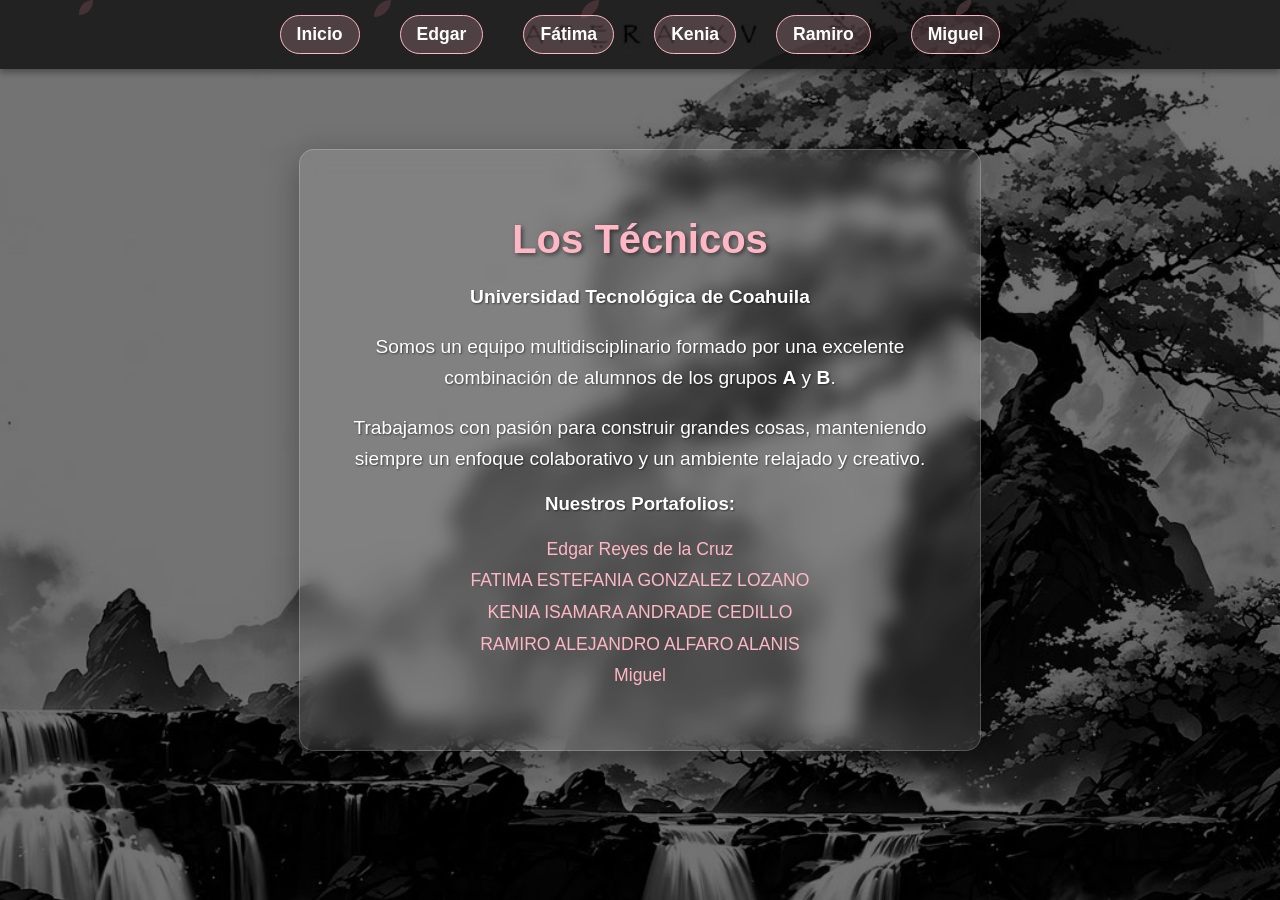
<file: vista Inicio/index.html>
<!DOCTYPE html>
<html lang="es">
<head>
    <meta charset="UTF-8">
    <meta name="viewport" content="width=device-width, initial-scale=1.0">
    <title>Los Técnicos - Inicio</title>
    <style>
        /* Estilos generales */
        body, html {
            margin: 0;
            padding: 0;
            width: 100%;
            height: 100%;
            font-family: 'Segoe UI', Tahoma, Geneva, Verdana, sans-serif;
            background: url('../carp_edgar/image/fondo.jpg') no-repeat center center fixed;
            background-size: cover;
            overflow-x: hidden;
            color: #fff;
        }

        /* Capa oscura para que el texto sea legible con el fondo relajante */
        .overlay {
            position: absolute;
            top: 0;
            left: 0;
            width: 100%;
            height: 100%;
            background: rgba(0, 0, 0, 0.5); /* Tono oscuro para relajar la vista */
            z-index: 1;
        }

        /* Menú animado */
        nav {
            position: fixed;
            top: 0;
            width: 100%;
            background: rgba(0, 0, 0, 0.7);
            padding: 15px 0;
            z-index: 10;
            transition: all 0.3s ease;
            box-shadow: 0 4px 6px rgba(0,0,0,0.3);
        }
        nav ul {
            list-style: none;
            display: flex;
            justify-content: center;
            margin: 0;
            padding: 0;
        }
        nav ul li {
            margin: 0 20px;
        }
        nav ul li a {
            color: #fff;
            background: rgba(255, 183, 197, 0.2); /* Tono rosa sakura semi-transparente */
            border: 1px solid #ffb7c5;
            padding: 8px 16px;
            border-radius: 20px;
            text-decoration: none;
            font-size: 1.1rem;
            font-weight: bold;
            transition: all 0.3s ease;
            display: inline-block;
        }
        nav ul li a:hover {
            background: #ffb7c5;
            color: #000;
            transform: scale(1.1);
            box-shadow: 0 0 10px rgba(255, 183, 197, 0.8);
        }

        /* Contenedor principal */
        .content {
            position: relative;
            z-index: 5;
            display: flex;
            flex-direction: column;
            align-items: center;
            justify-content: center;
            height: 100vh;
            text-align: center;
            padding: 0 20px;
        }

        /* Tarjeta de información del equipo */
        .team-card {
            background: rgba(255, 255, 255, 0.1);
            backdrop-filter: blur(10px);
            -webkit-backdrop-filter: blur(10px); /* Para soporte en Safari */
            border: 1px solid rgba(255, 255, 255, 0.2);
            padding: 40px;
            border-radius: 15px;
            max-width: 600px;
            box-shadow: 0 8px 32px rgba(0, 0, 0, 0.3);
            animation: fadeIn 2s ease-in-out;
        }
        .team-card h1 {
            color: #ffb7c5;
            margin-bottom: 20px;
            font-size: 2.5rem;
            text-shadow: 2px 2px 4px rgba(0,0,0,0.5);
        }
        .team-card p {
            font-size: 1.2rem;
            line-height: 1.6;
            margin-bottom: 15px;
            text-shadow: 1px 1px 2px rgba(0,0,0,0.5);
        }

        /* Animaciones */
        @keyframes fadeIn {
            from { opacity: 0; transform: translateY(20px); }
            to { opacity: 1; transform: translateY(0); }
        }

        /* Contenedor de hojas de sakura */
        #sakura-container {
            position: fixed;
            top: 0;
            left: 0;
            width: 100%;
            height: 100%;
            pointer-events: none;
            z-index: 2;
            overflow: hidden;
        }
        .sakura {
            position: absolute;
            background: #ffb7c5;
            border-radius: 100% 0 100% 0; /* Forma de pétalo de sakura */
            opacity: 0.8;
            animation: fall linear infinite, sway ease-in-out infinite alternate;
        }

        @keyframes fall {
            0% { top: -10%; }
            100% { top: 110%; }
        }
        @keyframes sway {
            0% { transform: translateX(0) rotate(0deg); }
            100% { transform: translateX(50px) rotate(45deg); }
        }
    </style>
</head>
<body>

    <!-- Animación de Sakuras -->
    <div id="sakura-container"></div>

    <!-- Capa oscura de superposición -->
    <div class="overlay"></div>

    <!-- Menú animado -->
    <nav>
        <ul>
            <li><a href="#">Inicio</a></li>
            <li><a href="../carp_edgar/index.html" class="nav-btn">Edgar</a></li>
            <li><a href="../cap_Fatima/index.html" class="nav-btn">Fátima</a></li>
            <li><a href="../carp_Kenia/index.html" class="nav-btn">Kenia</a></li>
            <li><a href="../carp_Ramiro/index.html" class="nav-btn">Ramiro</a></li>
            <li><a href="../Carp_Miguel/index.html" class="nav-btn">Miguel</a></li>
        </ul>
    </nav>

    <!-- Contenido principal -->
    <div class="content" id="equipo">
        <div class="team-card">
            <h1>Los Técnicos</h1>
            <p><strong>Universidad Tecnológica de Coahuila</strong></p>
            <p>Somos un equipo multidisciplinario formado por una excelente combinación de alumnos de los grupos <strong>A</strong> y <strong>B</strong>.</p>
            <p>Trabajamos con pasión para construir grandes cosas, manteniendo siempre un enfoque colaborativo y un ambiente relajado y creativo.</p>
            <div class="team-members">
                <h3 style="color: #fff; text-shadow: 1px 1px 2px rgba(0,0,0,0.5);">Nuestros Portafolios:</h3>
                <ul style="list-style: none; padding: 0; line-height: 1.8; font-size: 1.1rem;">
                    <li><a href="../carp_edgar/index.html" style="color: #ffb7c5; text-decoration: none; transition: color 0.3s;" onmouseover="this.style.color='#fff'" onmouseout="this.style.color='#ffb7c5'">Edgar Reyes de la Cruz</a></li>
                    <li><a href="../cap_Fatima/index.html" style="color: #ffb7c5; text-decoration: none; transition: color 0.3s;" onmouseover="this.style.color='#fff'" onmouseout="this.style.color='#ffb7c5'">FATIMA ESTEFANIA GONZALEZ LOZANO</a></li>
                    <li><a href="../carp_Kenia/index.html" style="color: #ffb7c5; text-decoration: none; transition: color 0.3s;" onmouseover="this.style.color='#fff'" onmouseout="this.style.color='#ffb7c5'">KENIA ISAMARA ANDRADE CEDILLO</a></li>
                    <li><a href="../carp_Ramiro/index.html" style="color: #ffb7c5; text-decoration: none; transition: color 0.3s;" onmouseover="this.style.color='#fff'" onmouseout="this.style.color='#ffb7c5'">RAMIRO ALEJANDRO ALFARO ALANIS</a></li>
                    <li><a href="../Carp_Miguel/index.html" style="color: #ffb7c5; text-decoration: none; transition: color 0.3s;" onmouseover="this.style.color='#fff'" onmouseout="this.style.color='#ffb7c5'">Miguel</a></li>
                </ul>
            </div>
        </div>
    </div>

    <!-- Script para la lluvia de sakuras -->
    <script>
        function createSakura() {
            const container = document.getElementById('sakura-container');
            const sakura = document.createElement('div');
            sakura.classList.add('sakura');

            // Propiedades aleatorias para que el flujo sea natural
            const size = Math.random() * 10 + 10; // Tamaño de 10 a 20 px
            const left = Math.random() * 100; // Posición horizontal en pantalla
            const durationFall = Math.random() * 5 + 6; // Velocidad de caída
            const durationSway = Math.random() * 3 + 2; // Velocidad de balanceo
            const delay = Math.random() * 5; // Retraso

            sakura.style.width = `${size}px`;
            sakura.style.height = `${size}px`;
            sakura.style.left = `${left}vw`;
            sakura.style.animationDuration = `${durationFall}s, ${durationSway}s`;
            sakura.style.animationDelay = `${delay}s, ${delay}s`;

            container.appendChild(sakura);

            // Se elimina la hoja después de caer para no saturar la memoria
            setTimeout(() => {
                sakura.remove();
            }, (durationFall + delay) * 1000);
        }

        // Frecuencia de caída de hojas (menor = más hojas)
        setInterval(createSakura, 250);
    </script>
</body>
</html>
</file>
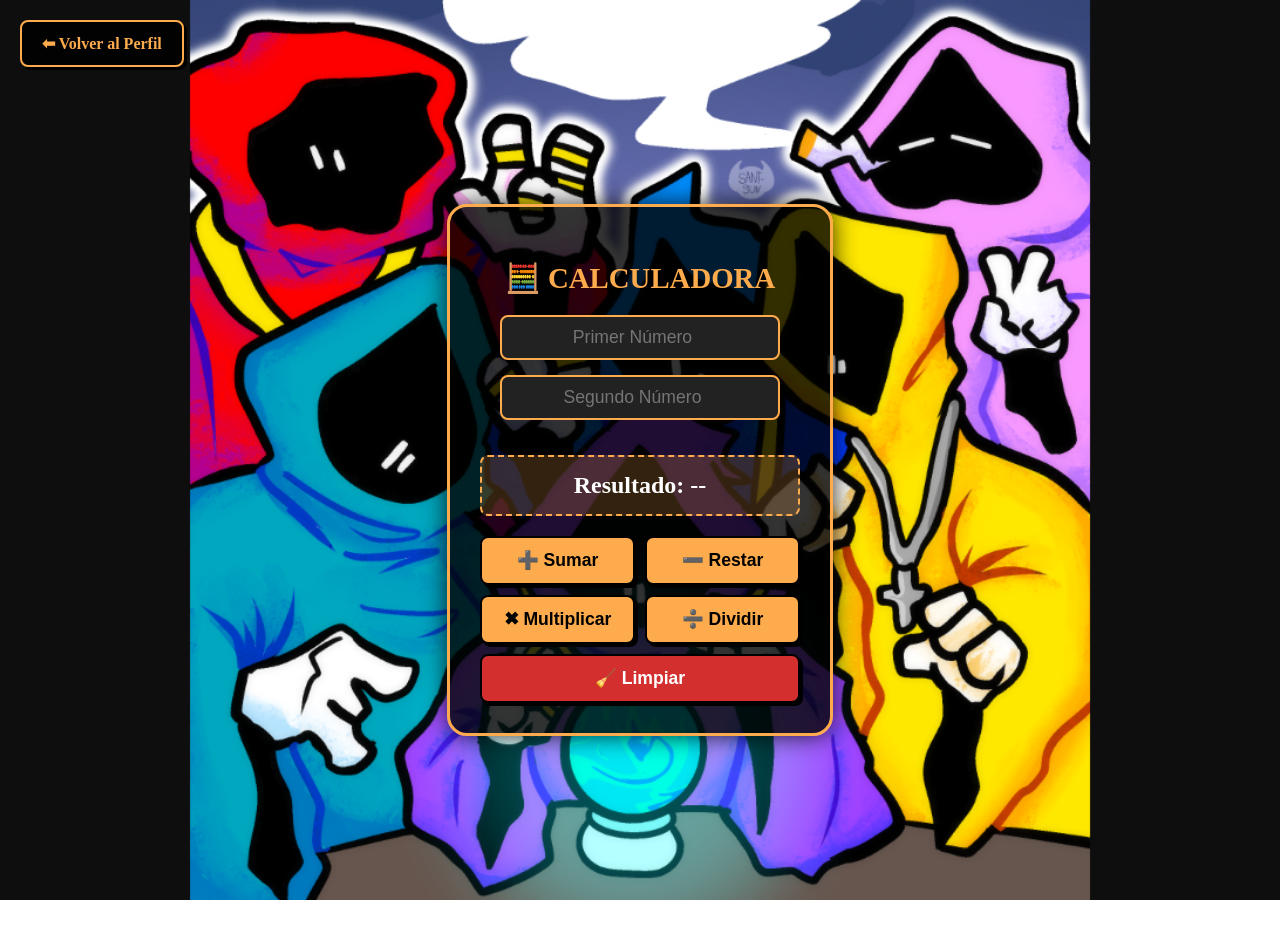
<file: carp_Kenia/calculadora/index.html>
<!DOCTYPE html>
<html lang="es">
<head>
    <meta charset="UTF-8">
    <meta name="viewport" content="width=device-width, initial-scale=1.0">
    <title>Calculadora - Kenia</title>
    <style>
        body {
            background-image: url(../fondo.png); 
            background-size: cover;
            background-position: center;
            background-attachment: fixed;
            min-height: 100vh;
            display: flex;
            justify-content: center;
            align-items: center;
            font-family: 'Times New Roman', Times, serif;
            margin: 0;
            padding: 20px;
        }
        .container {
            background: rgba(0, 0, 0, 0.8);
            border-radius: 20px;
            padding: 30px;
            text-align: center;
            color: #fff;
            box-shadow: 0 0 25px rgba(0, 0, 0, 0.8);
            border: 3px solid #fdab4c;
            width: 320px;
        }
        h2 {
            color: #fdab4c;
            margin-bottom: 20px;
            font-size: 1.8rem;
            text-transform: uppercase;
        }
        input[type="number"] {
            width: 80%;
            padding: 10px;
            margin-bottom: 15px;
            border: 2px solid #fdab4c;
            border-radius: 8px;
            background: #222;
            color: #fff;
            font-size: 1.1rem;
            text-align: center;
        }
        .resultado-box {
            margin: 20px 0;
            padding: 15px;
            background: rgba(253, 171, 76, 0.2);
            border: 2px dashed #fdab4c;
            border-radius: 8px;
            font-size: 1.5rem;
            font-weight: bold;
            color: #fff;
        }
        .botones {
            display: grid;
            grid-template-columns: repeat(2, 1fr);
            gap: 10px;
        }
        button {
            background: #fdab4c;
            color: #000;
            border: 2px solid #000;
            padding: 12px;
            font-size: 1.1rem;
            font-weight: bold;
            cursor: pointer;
            border-radius: 8px;
            transition: transform 0.2s, background 0.2s;
            box-shadow: 3px 3px 0 #000;
        }
        button:hover {
            background: #ffc107;
            transform: translate(2px, 2px);
            box-shadow: 1px 1px 0 #000;
        }
        .btn-clear {
            grid-column: span 2;
            background: #d32f2f;
            color: white;
            border-color: #000;
        }
        .btn-clear:hover {
            background: #f44336;
        }
    </style>
</head>
<body>

    <a href="../index.html" style="position: fixed; top: 20px; left: 20px; background-color: rgba(0,0,0,0.8); color: #fdab4c; padding: 12px 20px; text-decoration: none; border-radius: 8px; z-index: 1000; font-family: 'Times New Roman', serif; font-weight: bold; border: 2px solid #fdab4c; transition: all 0.2s ease; box-shadow: 3px 3px 0 #000;" onmouseover="this.style.background='#fdab4c'; this.style.color='#000'; this.style.transform='translate(2px, 2px)'; this.style.boxShadow='1px 1px 0 #000'" onmouseout="this.style.background='rgba(0,0,0,0.8)'; this.style.color='#fdab4c'; this.style.transform='translate(0, 0)'; this.style.boxShadow='3px 3px 0 #000'">⬅ Volver al Perfil</a>

    <div class="container">
        <h2>🧮 Calculadora</h2>
        <input type="number" id="num1" placeholder="Primer Número">
        <input type="number" id="num2" placeholder="Segundo Número">
        
        <div class="resultado-box" id="resultado">Resultado: --</div>

        <div class="botones">
            <button onclick="calcular('+')">➕ Sumar</button>
            <button onclick="calcular('-')">➖ Restar</button>
            <button onclick="calcular('*')">✖ Multiplicar</button>
            <button onclick="calcular('/')">➗ Dividir</button>
            <button class="btn-clear" onclick="limpiar()">🧹 Limpiar</button>
        </div>
    </div>

    <script>
        function calcular(operacion) {
            let n1 = parseFloat(document.getElementById('num1').value);
            let n2 = parseFloat(document.getElementById('num2').value);
            let res = document.getElementById('resultado');

            if (isNaN(n1) || isNaN(n2)) {
                res.innerText = "Ingresa números válidos";
                return;
            }

            let resultado = 0;
            switch(operacion) {
                case '+': resultado = n1 + n2; break;
                case '-': resultado = n1 - n2; break;
                case '*': resultado = n1 * n2; break;
                case '/': 
                    if(n2 === 0) {
                        res.innerText = "Error: Div por cero";
                        return;
                    }
                    resultado = n1 / n2; 
                    break;
            }
            res.innerText = "Resultado: " + resultado;
        }

        function limpiar() {
            document.getElementById('num1').value = '';
            document.getElementById('num2').value = '';
            document.getElementById('resultado').innerText = 'Resultado: --';
        }
    </script>
</body>
</html>
</file>
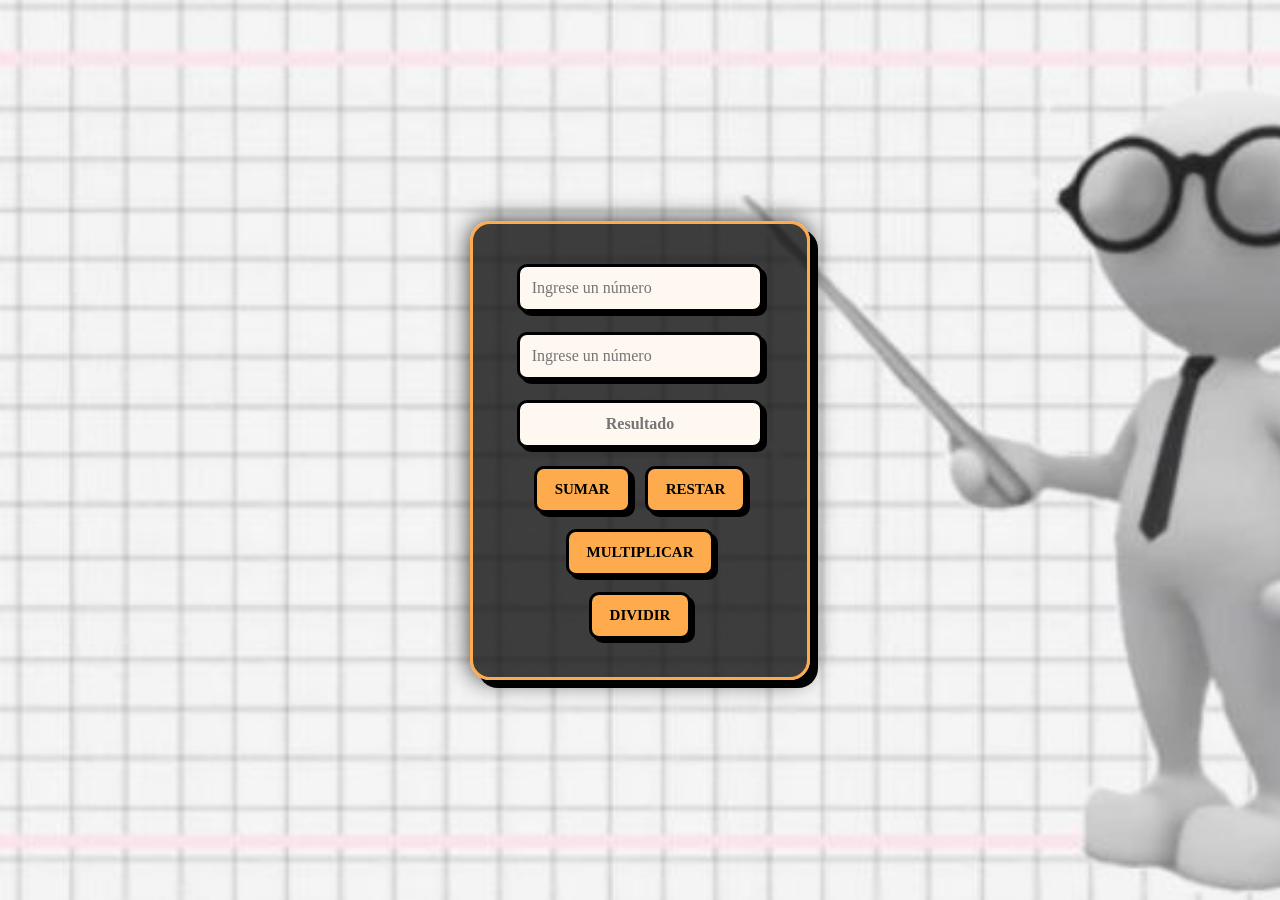
<file: cusos lunes/calculadora/index.html>
<!DOCTYPE html>
<html lang="es">
<head>
    <meta charset="utf-8">
    <meta name="viewport" content="width=device-width, initial-scale=1.0">
    <title>Calculadora JS</title>
    <link rel="stylesheet" href="style.css">
    <link rel="icon" type="image/png" href="Image\Calculadora.png" />
</head>
<body>
    <form action="">
        <input type="text" id="num1" placeholder="Ingrese un número">
        <input type="text" id="num2" placeholder="Ingrese un número">
        <input type="text" id="resultado" placeholder="Resultado" readonly>
        <button type="button" onclick="Sumar()">Sumar</button>
        <button type="button" onclick="Restar()">Restar</button>
        <button type="button" onclick="Multiplicar()">Multiplicar</button>
        <button type="button" onclick="Dividir()">Dividir</button>
    </form>
</body>
</html>

<script>
    function obtenerNumeros() {
        let num1 = parseFloat(document.getElementById("num1").value);
        let num2 = parseFloat(document.getElementById("num2").value);
        if (isNaN(num1) || isNaN(num2)) {
            alert("Ingrese números válidos");
            return null;
        }
        return { num1, num2 };
    }

    function Sumar() {
        let nums = obtenerNumeros();
        if (!nums) return;
        document.getElementById("resultado").value = nums.num1 + nums.num2;
    }

    function Restar() {
        let nums = obtenerNumeros();
        if (!nums) return;
        document.getElementById("resultado").value = nums.num1 - nums.num2;
    }

    function Multiplicar() {
        let nums = obtenerNumeros();
        if (!nums) return;
        document.getElementById("resultado").value = nums.num1 * nums.num2;
    }

    function Dividir() {
        let nums = obtenerNumeros();
        if (!nums) return;
        if (nums.num2 === 0) {
            alert("No se puede dividir entre cero");
            return;
        }
        document.getElementById("resultado").value = nums.num1 / nums.num2;
    }
</script>
</file>
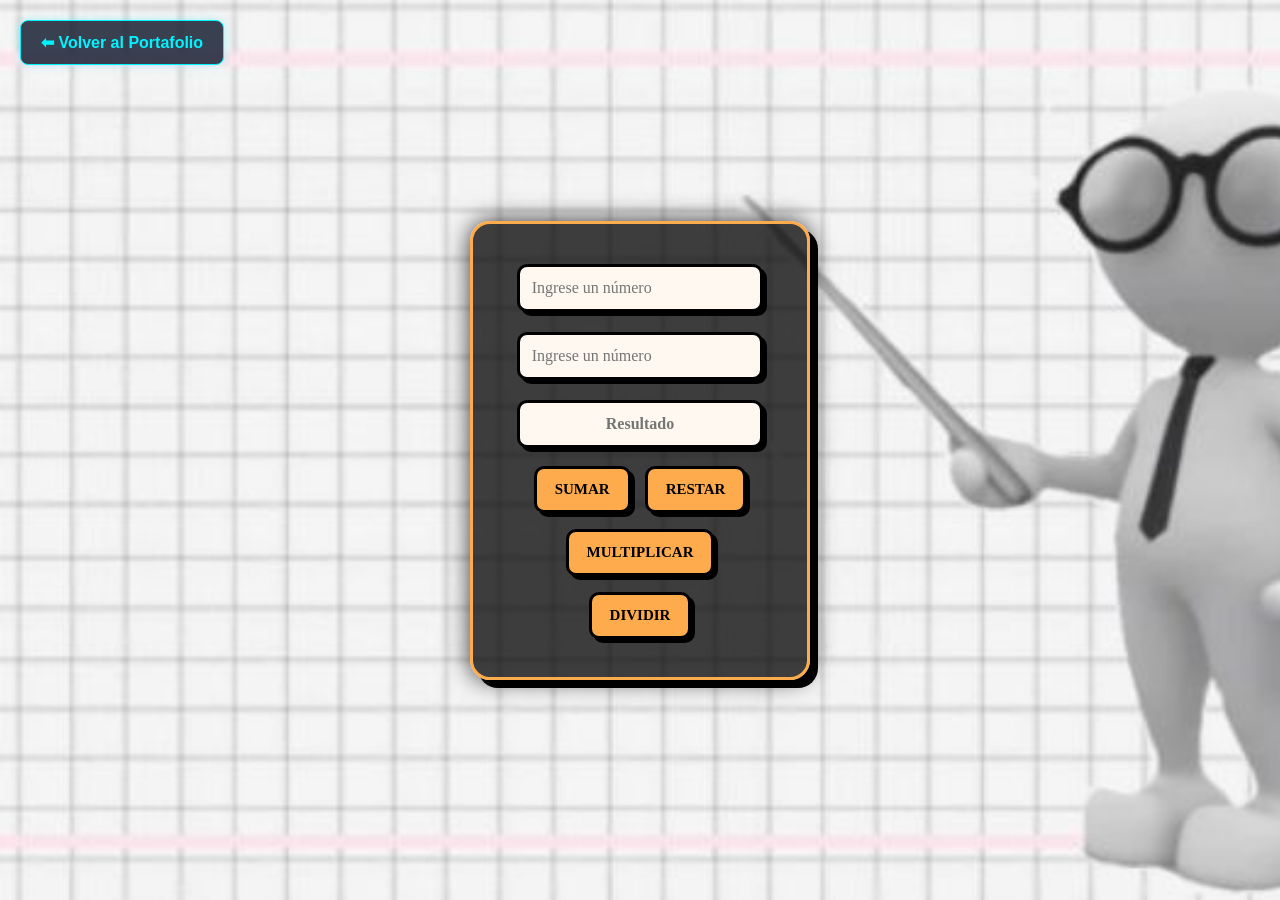
<file: carp_edgar/portfolio/calculadora/index.html>
<!DOCTYPE html>
<html lang="es">
<head>
    <meta charset="utf-8">
    <meta name="viewport" content="width=device-width, initial-scale=1.0">
    <title>Calculadora JS</title>
    <link rel="stylesheet" href="style.css">
    <link rel="icon" type="image/png" href="Image\Calculadora.png" />
</head>
<body>
    <a href="../index.html" style="position: fixed; top: 20px; left: 20px; background-color: rgba(10, 20, 40, 0.8); color: #00f3ff; padding: 12px 20px; text-decoration: none; border-radius: 8px; z-index: 1000; font-family: sans-serif; font-weight: bold; border: 1px solid #00f3ff; transition: all 0.3s; box-shadow: 0 0 10px rgba(0,243,255,0.3);" onmouseover="this.style.background='#00f3ff'; this.style.color='#000'; this.style.boxShadow='0 0 20px #00f3ff'" onmouseout="this.style.background='rgba(10, 20, 40, 0.8)'; this.style.color='#00f3ff'; this.style.boxShadow='0 0 10px rgba(0,243,255,0.3)'">⬅ Volver al Portafolio</a>
    <form action="">
        <input type="text" id="num1" placeholder="Ingrese un número">
        <input type="text" id="num2" placeholder="Ingrese un número">
        <input type="text" id="resultado" placeholder="Resultado" readonly>
        <button type="button" onclick="calcular('+')">Sumar</button>
        <button type="button" onclick="calcular('-')">Restar</button>
        <button type="button" onclick="calcular('*')">Multiplicar</button>
        <button type="button" onclick="calcular('/')">Dividir</button>
    </form>
</body>
</html>

<script>
    function obtenerNumeros() {
        let num1 = parseFloat(document.getElementById("num1").value);
        let num2 = parseFloat(document.getElementById("num2").value);
        if (isNaN(num1) || isNaN(num2)) {
            alert("Ingrese números válidos");
            return null;
        }
        return { num1, num2 };
    }

    function calcular(operacion) {
        let nums = obtenerNumeros();
        if (!nums) return;
        
        let resultado = 0;
        switch (operacion) {
            case '+': resultado = nums.num1 + nums.num2; break;
            case '-': resultado = nums.num1 - nums.num2; break;
            case '*': resultado = nums.num1 * nums.num2; break;
            case '/':
                if (nums.num2 === 0) {
                    alert("No se puede dividir entre cero");
                    return;
                }
                resultado = nums.num1 / nums.num2;
                break;
        }
        document.getElementById("resultado").value = resultado;
    }
</script>
</file>
<file: styles.css>
:root {
    --bg-gradient-1: #0f172a;
    --bg-gradient-2: #1e1b4b;
    --card-bg: rgba(30, 41, 59, 0.7);
    --card-border: rgba(255, 255, 255, 0.1);
    --display-bg: rgba(15, 23, 42, 0.75);
    
    --text-primary: #f8fafc;
    --text-secondary: #94a3b8;
    --accent-cyan: #38bdf8;
    --accent-indigo: #818cf8;
    
    --btn-num-bg: rgba(255, 255, 255, 0.06);
    --btn-num-hover: rgba(255, 255, 255, 0.12);
    
    --btn-action-bg: rgba(239, 68, 68, 0.15);
    --btn-action-text: #fca5a5;
    --btn-action-hover: rgba(239, 68, 68, 0.25);
    
    --btn-op-bg: rgba(99, 102, 241, 0.18);
    --btn-op-text: #a5b4fc;
    --btn-op-hover: rgba(99, 102, 241, 0.3);
    
    --btn-equals-bg: linear-gradient(135deg, #06b6d4, #6366f1);
    --btn-equals-shadow: 0 0 20px rgba(6, 182, 212, 0.4);
    
    --radius-lg: 24px;
    --radius-md: 16px;
    --radius-sm: 12px;
}

* {
    box-sizing: border-box;
    margin: 0;
    padding: 0;
}

body {
    font-family: 'Outfit', system-ui, -apple-system, sans-serif;
    min-height: 100vh;
    background: radial-gradient(circle at top left, #1e1b4b, #0f172a 70%);
    color: var(--text-primary);
    display: flex;
    justify-content: center;
    align-items: center;
    padding: 20px;
}

.main-container {
    display: flex;
    flex-direction: column;
    align-items: center;
    gap: 24px;
    width: 100%;
    max-width: 400px;
}

.header {
    text-align: center;
}

.user-name {
    font-size: 1.6rem;
    font-weight: 700;
    letter-spacing: 1.5px;
    background: linear-gradient(90deg, #38bdf8, #c084fc);
    -webkit-background-clip: text;
    background-clip: text;
    color: transparent;
    text-transform: uppercase;
    margin-bottom: 4px;
}

.subtitle {
    font-size: 0.9rem;
    color: var(--text-secondary);
    font-weight: 400;
    letter-spacing: 0.5px;
}

.calculator-card {
    width: 100%;
    background: var(--card-bg);
    backdrop-filter: blur(16px);
    -webkit-backdrop-filter: blur(16px);
    border: 1px solid var(--card-border);
    border-radius: var(--radius-lg);
    padding: 24px;
    box-shadow: 0 25px 50px -12px rgba(0, 0, 0, 0.5),
                0 0 30px rgba(56, 189, 248, 0.08);
}

.calculator-display {
    background: var(--display-bg);
    border: 1px solid rgba(255, 255, 255, 0.05);
    border-radius: var(--radius-md);
    padding: 18px 20px;
    margin-bottom: 24px;
    display: flex;
    flex-direction: column;
    align-items: flex-end;
    justify-content: space-between;
    min-height: 100px;
    word-break: break-all;
    word-wrap: break-word;
    box-shadow: inset 0 2px 8px rgba(0, 0, 0, 0.4);
}

.previous-operand {
    color: var(--text-secondary);
    font-size: 1rem;
    min-height: 1.4rem;
    font-weight: 400;
}

.current-operand {
    color: var(--text-primary);
    font-size: 2.25rem;
    font-weight: 600;
    line-height: 1.2;
    transition: all 0.1s ease;
}

.calculator-grid {
    display: grid;
    grid-template-columns: repeat(4, 1fr);
    gap: 12px;
}

.btn {
    appearance: none;
    border: 1px solid rgba(255, 255, 255, 0.08);
    background: var(--btn-num-bg);
    color: var(--text-primary);
    font-family: inherit;
    font-size: 1.25rem;
    font-weight: 500;
    height: 60px;
    border-radius: var(--radius-sm);
    cursor: pointer;
    transition: all 0.15s cubic-bezier(0.4, 0, 0.2, 1);
    display: flex;
    align-items: center;
    justify-content: center;
    user-select: none;
}

.btn:hover {
    background: var(--btn-num-hover);
    transform: translateY(-2px);
    box-shadow: 0 4px 12px rgba(0, 0, 0, 0.2);
}

.btn:active {
    transform: translateY(0);
    box-shadow: none;
}

.btn-action {
    background: var(--btn-action-bg);
    color: var(--btn-action-text);
    border-color: rgba(239, 68, 68, 0.2);
    font-weight: 600;
}

.btn-action:hover {
    background: var(--btn-action-hover);
}

.btn-operator {
    background: var(--btn-op-bg);
    color: var(--btn-op-text);
    border-color: rgba(99, 102, 241, 0.3);
    font-size: 1.4rem;
    font-weight: 600;
}

.btn-operator:hover {
    background: var(--btn-op-hover);
}

.btn-equals {
    background: var(--btn-equals-bg);
    color: #ffffff;
    border: none;
    font-size: 1.5rem;
    font-weight: 700;
    box-shadow: var(--btn-equals-shadow);
}

.btn-equals:hover {
    filter: brightness(1.15);
    box-shadow: 0 0 25px rgba(6, 182, 212, 0.6);
    transform: translateY(-2px);
}

/* Tecla presionada (animación) */
.btn.active-key {
    transform: scale(0.95);
    filter: brightness(1.2);
}
</file>
<file: Carp_Miguel/styles.css>
:root {
    --bg-gradient-1: #0f172a;
    --bg-gradient-2: #1e1b4b;
    --card-bg: rgba(30, 41, 59, 0.7);
    --card-border: rgba(255, 255, 255, 0.1);
    --display-bg: rgba(15, 23, 42, 0.75);
    
    --text-primary: #f8fafc;
    --text-secondary: #94a3b8;
    --accent-cyan: #38bdf8;
    --accent-indigo: #818cf8;
    
    --btn-num-bg: rgba(255, 255, 255, 0.06);
    --btn-num-hover: rgba(255, 255, 255, 0.12);
    
    --btn-action-bg: rgba(239, 68, 68, 0.15);
    --btn-action-text: #fca5a5;
    --btn-action-hover: rgba(239, 68, 68, 0.25);
    
    --btn-op-bg: rgba(99, 102, 241, 0.18);
    --btn-op-text: #a5b4fc;
    --btn-op-hover: rgba(99, 102, 241, 0.3);
    
    --btn-equals-bg: linear-gradient(135deg, #06b6d4, #6366f1);
    --btn-equals-shadow: 0 0 20px rgba(6, 182, 212, 0.4);
    
    --radius-lg: 24px;
    --radius-md: 16px;
    --radius-sm: 12px;
}

* {
    box-sizing: border-box;
    margin: 0;
    padding: 0;
}

body {
    font-family: 'Outfit', system-ui, -apple-system, sans-serif;
    min-height: 100vh;
    background: radial-gradient(circle at top left, #1e1b4b, #0f172a 70%);
    color: var(--text-primary);
    display: flex;
    justify-content: center;
    align-items: center;
    padding: 20px;
}

.main-container {
    display: flex;
    flex-direction: column;
    align-items: center;
    gap: 24px;
    width: 100%;
    max-width: 400px;
}

.header {
    text-align: center;
}

.user-name {
    font-size: 1.6rem;
    font-weight: 700;
    letter-spacing: 1.5px;
    background: linear-gradient(90deg, #38bdf8, #c084fc);
    -webkit-background-clip: text;
    background-clip: text;
    color: transparent;
    text-transform: uppercase;
    margin-bottom: 4px;
}

.subtitle {
    font-size: 0.9rem;
    color: var(--text-secondary);
    font-weight: 400;
    letter-spacing: 0.5px;
}

.calculator-card {
    width: 100%;
    background: var(--card-bg);
    backdrop-filter: blur(16px);
    -webkit-backdrop-filter: blur(16px);
    border: 1px solid var(--card-border);
    border-radius: var(--radius-lg);
    padding: 24px;
    box-shadow: 0 25px 50px -12px rgba(0, 0, 0, 0.5),
                0 0 30px rgba(56, 189, 248, 0.08);
}

.calculator-display {
    background: var(--display-bg);
    border: 1px solid rgba(255, 255, 255, 0.05);
    border-radius: var(--radius-md);
    padding: 18px 20px;
    margin-bottom: 24px;
    display: flex;
    flex-direction: column;
    align-items: flex-end;
    justify-content: space-between;
    min-height: 100px;
    word-break: break-all;
    word-wrap: break-word;
    box-shadow: inset 0 2px 8px rgba(0, 0, 0, 0.4);
}

.previous-operand {
    color: var(--text-secondary);
    font-size: 1rem;
    min-height: 1.4rem;
    font-weight: 400;
}

.current-operand {
    color: var(--text-primary);
    font-size: 2.25rem;
    font-weight: 600;
    line-height: 1.2;
    transition: all 0.1s ease;
}

.calculator-grid {
    display: grid;
    grid-template-columns: repeat(4, 1fr);
    gap: 12px;
}

.btn {
    appearance: none;
    border: 1px solid rgba(255, 255, 255, 0.08);
    background: var(--btn-num-bg);
    color: var(--text-primary);
    font-family: inherit;
    font-size: 1.25rem;
    font-weight: 500;
    height: 60px;
    border-radius: var(--radius-sm);
    cursor: pointer;
    transition: all 0.15s cubic-bezier(0.4, 0, 0.2, 1);
    display: flex;
    align-items: center;
    justify-content: center;
    user-select: none;
}

.btn:hover {
    background: var(--btn-num-hover);
    transform: translateY(-2px);
    box-shadow: 0 4px 12px rgba(0, 0, 0, 0.2);
}

.btn:active {
    transform: translateY(0);
    box-shadow: none;
}

.btn-action {
    background: var(--btn-action-bg);
    color: var(--btn-action-text);
    border-color: rgba(239, 68, 68, 0.2);
    font-weight: 600;
}

.btn-action:hover {
    background: var(--btn-action-hover);
}

.btn-operator {
    background: var(--btn-op-bg);
    color: var(--btn-op-text);
    border-color: rgba(99, 102, 241, 0.3);
    font-size: 1.4rem;
    font-weight: 600;
}

.btn-operator:hover {
    background: var(--btn-op-hover);
}

.btn-equals {
    background: var(--btn-equals-bg);
    color: #ffffff;
    border: none;
    font-size: 1.5rem;
    font-weight: 700;
    box-shadow: var(--btn-equals-shadow);
}

.btn-equals:hover {
    filter: brightness(1.15);
    box-shadow: 0 0 25px rgba(6, 182, 212, 0.6);
    transform: translateY(-2px);
}

/* Tecla presionada (animación) */
.btn.active-key {
    transform: scale(0.95);
    filter: brightness(1.2);
}
</file>
<file: portfolio/style.css>
:root {
    --bg-dark: #050b14;
    --neon-blue: #00f3ff;
    --neon-purple: #bc13fe;
    --glass-bg: rgba(10, 20, 40, 0.6);
    --glass-border: rgba(0, 243, 255, 0.3);
    --text-main: #e0e6ed;
}

body {
    font-family: 'Rajdhani', sans-serif;
    background-color: var(--bg-dark);
    background-image: 
        radial-gradient(circle at 15% 50%, rgba(0, 243, 255, 0.08), transparent 25%),
        radial-gradient(circle at 85% 30%, rgba(188, 19, 254, 0.08), transparent 25%),
        url('../cusos lunes/image/fondo.jpg');
    background-size: cover;
    background-attachment: fixed;
    background-blend-mode: overlay;
    color: var(--text-main);
    margin: 0;
    padding: 0;
    min-height: 100vh;
    display: flex;
    flex-direction: column;
    align-items: center;
}

.cyber-header {
    text-align: center;
    margin-top: 3rem;
    margin-bottom: 2rem;
    animation: glow 2s ease-in-out infinite alternate;
    width: 100%;
}

.cyber-header h1 {
    font-family: 'Orbitron', sans-serif;
    color: #fff;
    font-size: 2.5rem;
    margin: 0;
    letter-spacing: 2px;
    text-shadow: 0 0 10px var(--neon-blue), 0 0 20px var(--neon-blue);
}

.cyber-nav {
    margin-top: 1.5rem;
    display: flex;
    justify-content: center;
    gap: 2rem;
}

.cyber-nav a {
    color: var(--neon-blue);
    font-family: 'Orbitron', sans-serif;
    text-decoration: none;
    text-transform: uppercase;
    font-size: 0.9rem;
    transition: all 0.3s;
    padding: 5px 10px;
    border-bottom: 1px solid transparent;
}

.cyber-nav a:hover {
    color: #fff;
    border-bottom: 1px solid var(--neon-blue);
    text-shadow: 0 0 10px var(--neon-blue);
}

.container {
    width: 90%;
    max-width: 800px;
    display: flex;
    flex-direction: column;
    gap: 2rem;
    padding-bottom: 4rem;
}

.glass-panel {
    background: var(--glass-bg);
    backdrop-filter: blur(10px);
    -webkit-backdrop-filter: blur(10px);
    border: 1px solid var(--glass-border);
    border-radius: 15px;
    padding: 2rem;
    box-shadow: 0 0 20px rgba(0, 243, 255, 0.1);
    transition: transform 0.3s, box-shadow 0.3s, opacity 0.6s ease-out;
    width: 100%;
    box-sizing: border-box;
}

.glass-panel:hover {
    transform: translateY(-5px);
    box-shadow: 0 0 30px rgba(0, 243, 255, 0.2);
    border-color: var(--neon-blue);
}

.neon-text {
    font-family: 'Orbitron', sans-serif;
    color: var(--neon-blue);
    border-bottom: 1px solid rgba(0, 243, 255, 0.3);
    padding-bottom: 10px;
    margin-top: 0;
    text-transform: uppercase;
    letter-spacing: 1.5px;
}

.glass-panel p {
    font-size: 1.15rem;
    line-height: 1.6;
    text-align: justify;
}

/* Animations from old portfolio */
.fade-in {
    opacity: 0;
    transform: translateY(20px);
}
.fade-in.visible {
    opacity: 1;
    transform: translateY(0);
}

/* Projects */
.project-card {
    background: rgba(0, 0, 0, 0.3);
    border-left: 3px solid var(--neon-purple);
    padding: 1.5rem;
    margin-top: 1.5rem;
    border-radius: 0 10px 10px 0;
    transition: background 0.3s;
}

.project-card:hover {
    background: rgba(188, 19, 254, 0.1);
}

.project-card h3 {
    color: var(--neon-purple);
    font-family: 'Orbitron', sans-serif;
    margin-top: 0;
    text-shadow: 0 0 5px rgba(188, 19, 254, 0.5);
}

.project-links {
    margin-top: 1.5rem;
}

.cyber-button {
    display: inline-block;
    padding: 8px 20px;
    background: transparent;
    color: var(--neon-blue);
    font-family: 'Orbitron', sans-serif;
    text-decoration: none;
    border: 1px solid var(--neon-blue);
    border-radius: 5px;
    text-transform: uppercase;
    font-size: 0.9rem;
    transition: all 0.3s;
    box-shadow: 0 0 10px rgba(0, 243, 255, 0.2);
}

.cyber-button:hover {
    background: var(--neon-blue);
    color: #000;
    box-shadow: 0 0 20px var(--neon-blue);
}

.cyber-badge {
    color: #00ffcc;
    font-family: 'Orbitron', sans-serif;
    font-size: 0.9rem;
    border: 1px dashed #00ffcc;
    padding: 5px 15px;
    border-radius: 5px;
}

@keyframes glow {
    from { text-shadow: 0 0 5px #fff, 0 0 10px #fff, 0 0 15px var(--neon-blue), 0 0 20px var(--neon-blue); }
    to { text-shadow: 0 0 2px #fff, 0 0 5px #fff, 0 0 7px var(--neon-blue), 0 0 10px var(--neon-blue); }
}

/* Animación de la Computadora */
.computer-container {
    display: flex;
    justify-content: center;
    margin-top: 2rem;
}

.computer {
    width: 200px;
}

.screen {
    width: 100%;
    height: 130px;
    background-color: #0a0f18;
    border: 5px solid var(--neon-blue);
    border-radius: 10px 10px 0 0;
    padding: 10px;
    box-sizing: border-box;
    display: flex;
    flex-direction: column;
    gap: 5px;
    overflow: hidden;
    box-shadow: inset 0 0 15px rgba(0, 243, 255, 0.4), 0 0 15px rgba(0, 243, 255, 0.4);
}

.code-line {
    height: 10px;
    background-color: var(--neon-blue);
    border-radius: 5px;
    width: 0%;
    animation: typing 3s infinite;
    box-shadow: 0 0 5px var(--neon-blue);
}

.code-line:nth-child(2) {
    animation-delay: 1s;
    background-color: var(--neon-purple);
    box-shadow: 0 0 5px var(--neon-purple);
}

.code-line:nth-child(3) {
    animation-delay: 2s;
    background-color: #00ffcc;
    box-shadow: 0 0 5px #00ffcc;
}

@keyframes typing {
    0% { width: 0%; }
    50% { width: 80%; }
    100% { width: 0%; }
}

.keyboard {
    width: 240px;
    height: 20px;
    background-color: #1a2233;
    border: 1px solid var(--neon-blue);
    margin-left: -20px;
    border-radius: 0 0 10px 10px;
    transform: perspective(100px) rotateX(20deg);
    box-shadow: 0 5px 10px rgba(0, 243, 255, 0.2);
}

/* Calculadora Cyber */
.calculator {
    width: 260px;
    background: rgba(0, 0, 0, 0.8);
    padding: 1.5rem;
    border-radius: 10px;
    border: 1px solid var(--glass-border);
    box-shadow: 0 0 20px rgba(0, 243, 255, 0.2);
    margin: auto;
}

#display {
    width: 100%;
    height: 50px;
    font-size: 1.8rem;
    text-align: right;
    margin-bottom: 1.5rem;
    box-sizing: border-box;
    padding: 5px 15px;
    background: #0a0f18;
    color: #00ffcc;
    border: 1px solid #00ffcc;
    border-radius: 5px;
    font-family: 'Orbitron', sans-serif;
    box-shadow: inset 0 0 10px rgba(0, 255, 204, 0.3);
}

.keys {
    display: grid;
    grid-template-columns: repeat(4, 1fr);
    gap: 8px;
}

.keys button {
    padding: 15px 0;
    font-size: 1.2rem;
    cursor: pointer;
    border: 1px solid rgba(0, 243, 255, 0.3);
    background-color: rgba(10, 20, 40, 0.6);
    color: var(--text-main);
    border-radius: 5px;
    transition: all 0.2s;
    font-family: 'Orbitron', sans-serif;
}

.keys button:hover {
    background-color: rgba(0, 243, 255, 0.2);
    box-shadow: 0 0 10px rgba(0, 243, 255, 0.5);
    border-color: var(--neon-blue);
    color: #fff;
}

.keys button:active {
    transform: scale(0.95);
}

.keys .op-btn {
    color: var(--neon-purple);
    border-color: rgba(188, 19, 254, 0.4);
}

.keys .op-btn:hover {
    background-color: rgba(188, 19, 254, 0.2);
    box-shadow: 0 0 10px rgba(188, 19, 254, 0.5);
    border-color: var(--neon-purple);
}

.keys .clear-btn {
    color: #ff3366;
    border-color: rgba(255, 51, 102, 0.4);
}

.keys .clear-btn:hover {
    background-color: rgba(255, 51, 102, 0.2);
    box-shadow: 0 0 10px rgba(255, 51, 102, 0.5);
    border-color: #ff3366;
}

.keys .eval-btn {
    background-color: rgba(0, 243, 255, 0.1);
    color: var(--neon-blue);
    border-color: var(--neon-blue);
}
</file>
<file: cusos lunes/calculadora/style.css>
/* Reset básico */
* {
    margin: 0;
    padding: 0;
    box-sizing: border-box;
    font-family: 'Times New Roman', Times, serif;
}


body {
    background-image: url(image.png);
    background-size: cover;
    background-position: center;
    background-attachment: fixed;
    min-height: 100vh;
    display: flex;
    justify-content: center;
    align-items: center;
    padding: 20px;
}

/* Contenedor del formulario */
form {
    background: rgba(0, 0, 0, 0.75); /* Negro semitransparente */
    padding: 30px;
    border-radius: 20px;
    border: 3px solid #fdab4c;
    box-shadow: 8px 8px 0 #000, 0 0 25px rgba(0, 0, 0, 0.8);
    width: 340px;
    text-align: center;
    color: #fff;
}

/* Inputs */
input[type="text"] {
    width: 90%;
    padding: 12px;
    margin: 10px 0;
    border: 3px solid #000;
    border-radius: 10px;
    font-size: 16px;
    font-family: 'Times New Roman', Times, serif;
    background: #fff8f0;
    color: #000;
    transition: 0.2s ease;
    box-shadow: 4px 4px 0 #000;
}

/* Efecto al enfocar */
input[type="text"]:focus {
    border-color: #fdab4c;
    outline: none;
    box-shadow: 4px 4px 0 #b5651d;
}

/* Botones */
button {
    margin: 8px 5px;
    padding: 12px 18px;
    font-size: 15px;
    font-weight: bold;
    font-family: 'Times New Roman', Times, serif;
    text-transform: uppercase;
    border: 3px solid #000;
    border-radius: 10px;
    cursor: pointer;
    background: #fdab4c;
    color: #000;
    box-shadow: 4px 4px 0 #000;
    transition: all 0.2s ease;
}

/* Hover y click */
button:hover {
    background: #ffc107;
    transform: translate(2px, 2px);
    box-shadow: 2px 2px 0 #000;
}

button:active {
    transform: translate(4px, 4px);
    box-shadow: 0px 0px 0 #000;
}

/* Resultado */
#resultado {
    background: #fff8f0;
    color: #000;
    font-weight: bold;
    text-align: center;
    border: 3px solid #000;
    border-radius: 10px;
    padding: 12px;
    margin-top: 10px;
    box-shadow: 4px 4px 0 #000;
    font-family: 'Times New Roman', Times, serif;
}
</file>
<file: carp_edgar/portfolio/calculadora/style.css>
/* Reset básico */
* {
    margin: 0;
    padding: 0;
    box-sizing: border-box;
    font-family: 'Times New Roman', Times, serif;
}


body {
    background-image: url(image.png);
    background-size: cover;
    background-position: center;
    background-attachment: fixed;
    min-height: 100vh;
    display: flex;
    justify-content: center;
    align-items: center;
    padding: 20px;
}

/* Contenedor del formulario */
form {
    background: rgba(0, 0, 0, 0.75); /* Negro semitransparente */
    padding: 30px;
    border-radius: 20px;
    border: 3px solid #fdab4c;
    box-shadow: 8px 8px 0 #000, 0 0 25px rgba(0, 0, 0, 0.8);
    width: 340px;
    text-align: center;
    color: #fff;
}

/* Inputs */
input[type="text"] {
    width: 90%;
    padding: 12px;
    margin: 10px 0;
    border: 3px solid #000;
    border-radius: 10px;
    font-size: 16px;
    font-family: 'Times New Roman', Times, serif;
    background: #fff8f0;
    color: #000;
    transition: 0.2s ease;
    box-shadow: 4px 4px 0 #000;
}

/* Efecto al enfocar */
input[type="text"]:focus {
    border-color: #fdab4c;
    outline: none;
    box-shadow: 4px 4px 0 #b5651d;
}

/* Botones */
button {
    margin: 8px 5px;
    padding: 12px 18px;
    font-size: 15px;
    font-weight: bold;
    font-family: 'Times New Roman', Times, serif;
    text-transform: uppercase;
    border: 3px solid #000;
    border-radius: 10px;
    cursor: pointer;
    background: #fdab4c;
    color: #000;
    box-shadow: 4px 4px 0 #000;
    transition: all 0.2s ease;
}

/* Hover y click */
button:hover {
    background: #ffc107;
    transform: translate(2px, 2px);
    box-shadow: 2px 2px 0 #000;
}

button:active {
    transform: translate(4px, 4px);
    box-shadow: 0px 0px 0 #000;
}

/* Resultado */
#resultado {
    background: #fff8f0;
    color: #000;
    font-weight: bold;
    text-align: center;
    border: 3px solid #000;
    border-radius: 10px;
    padding: 12px;
    margin-top: 10px;
    box-shadow: 4px 4px 0 #000;
    font-family: 'Times New Roman', Times, serif;
}
</file>
